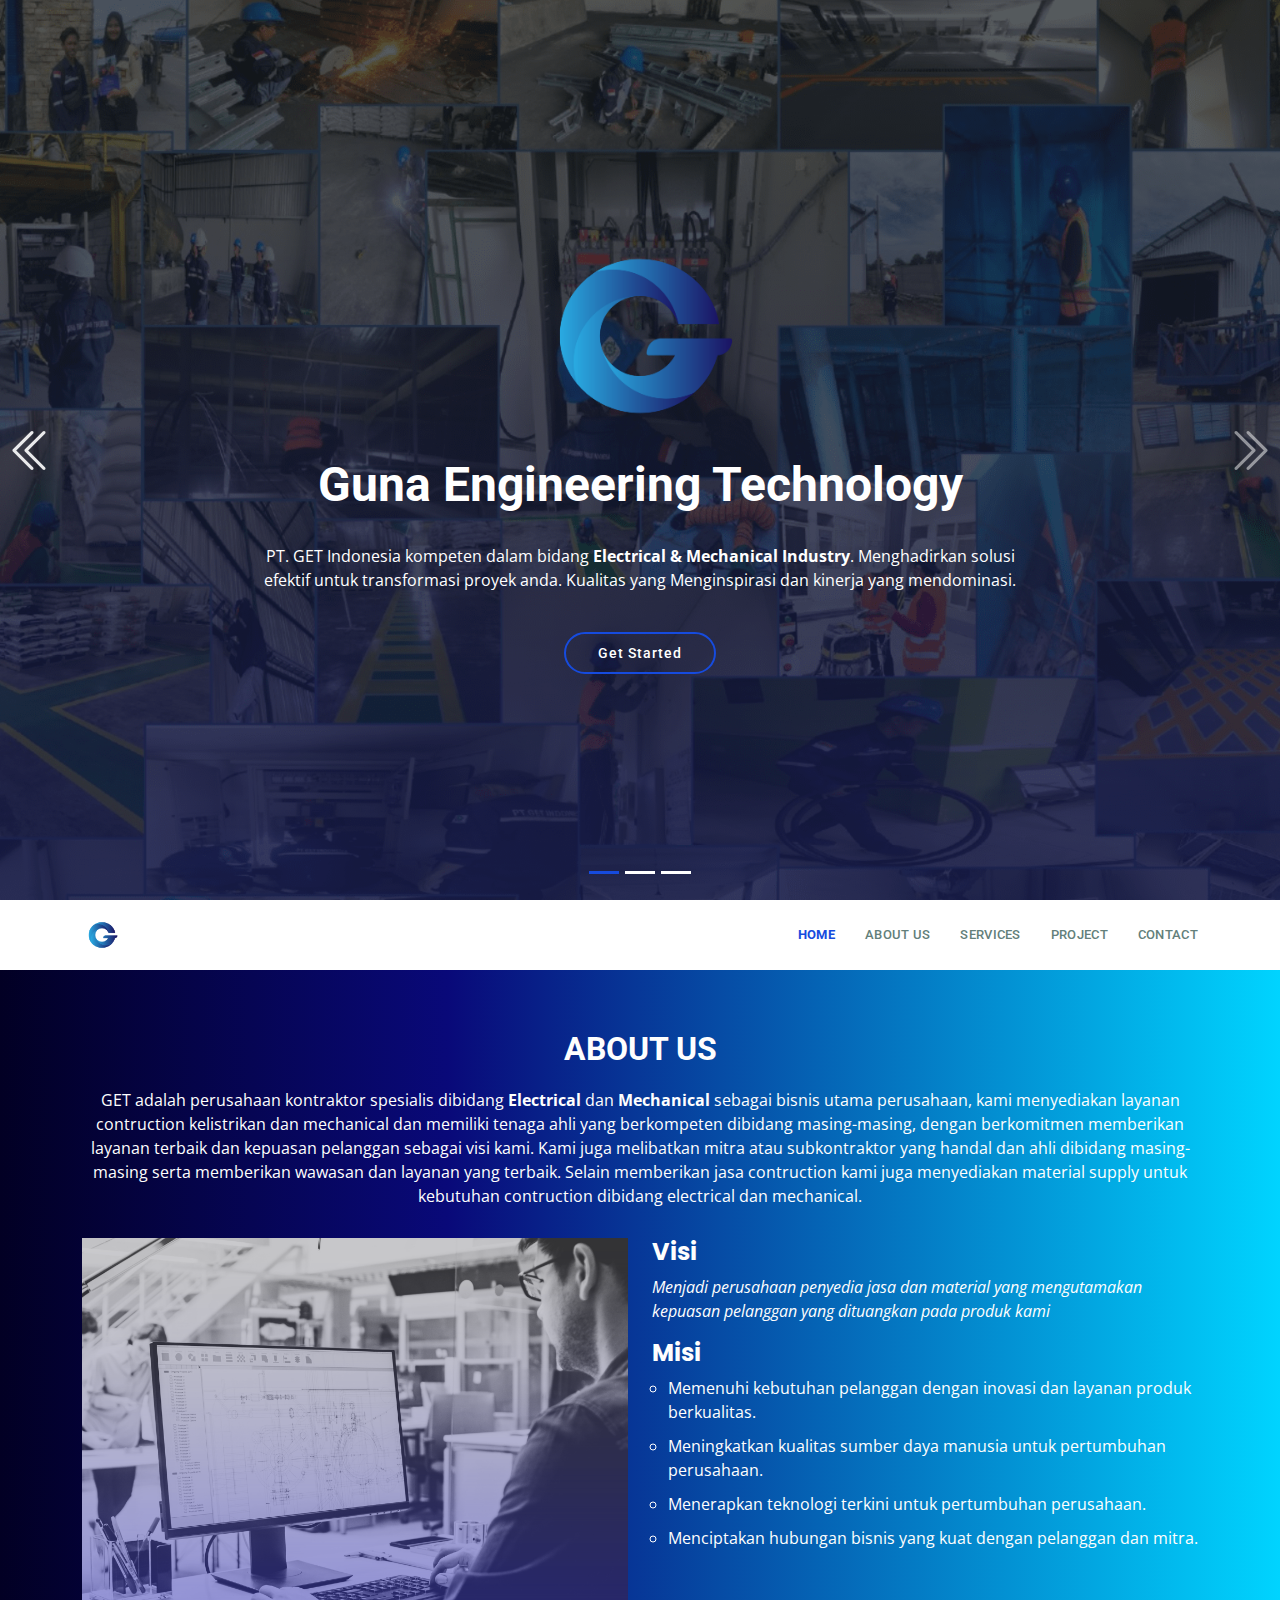
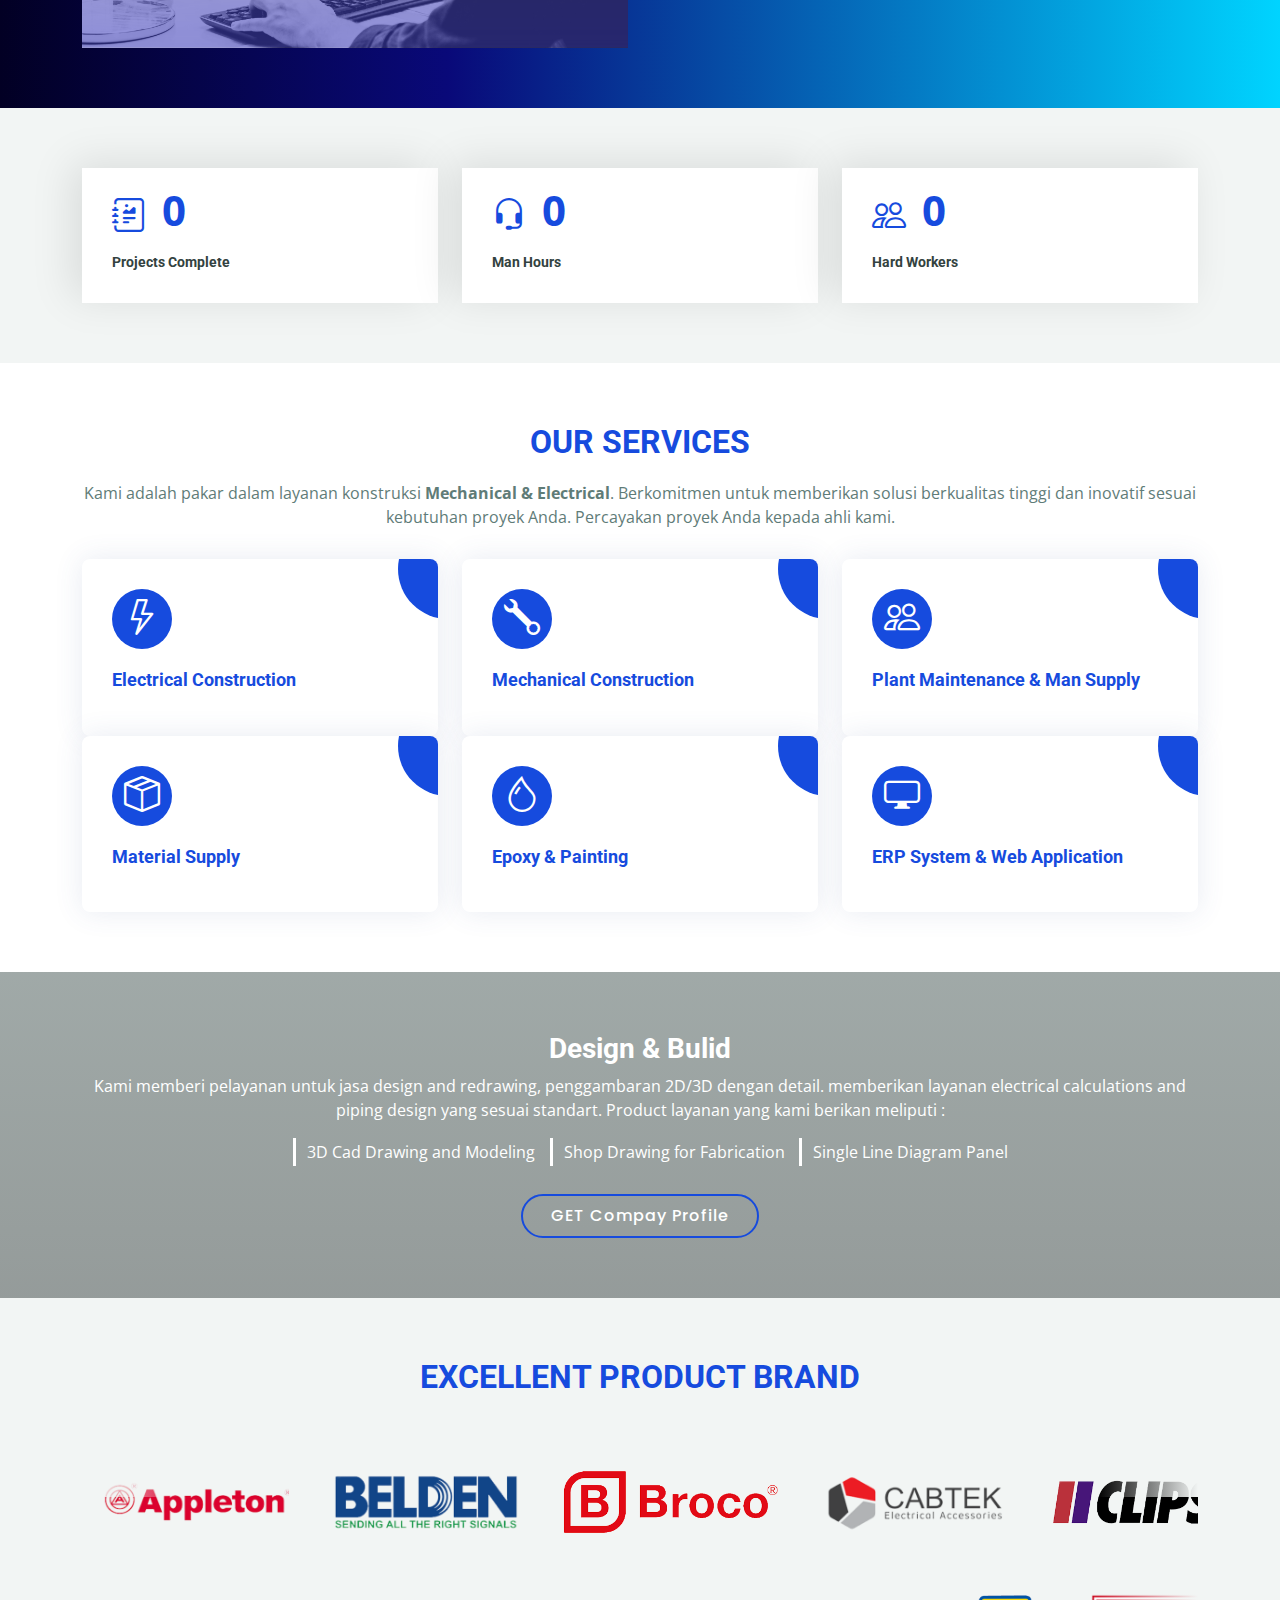
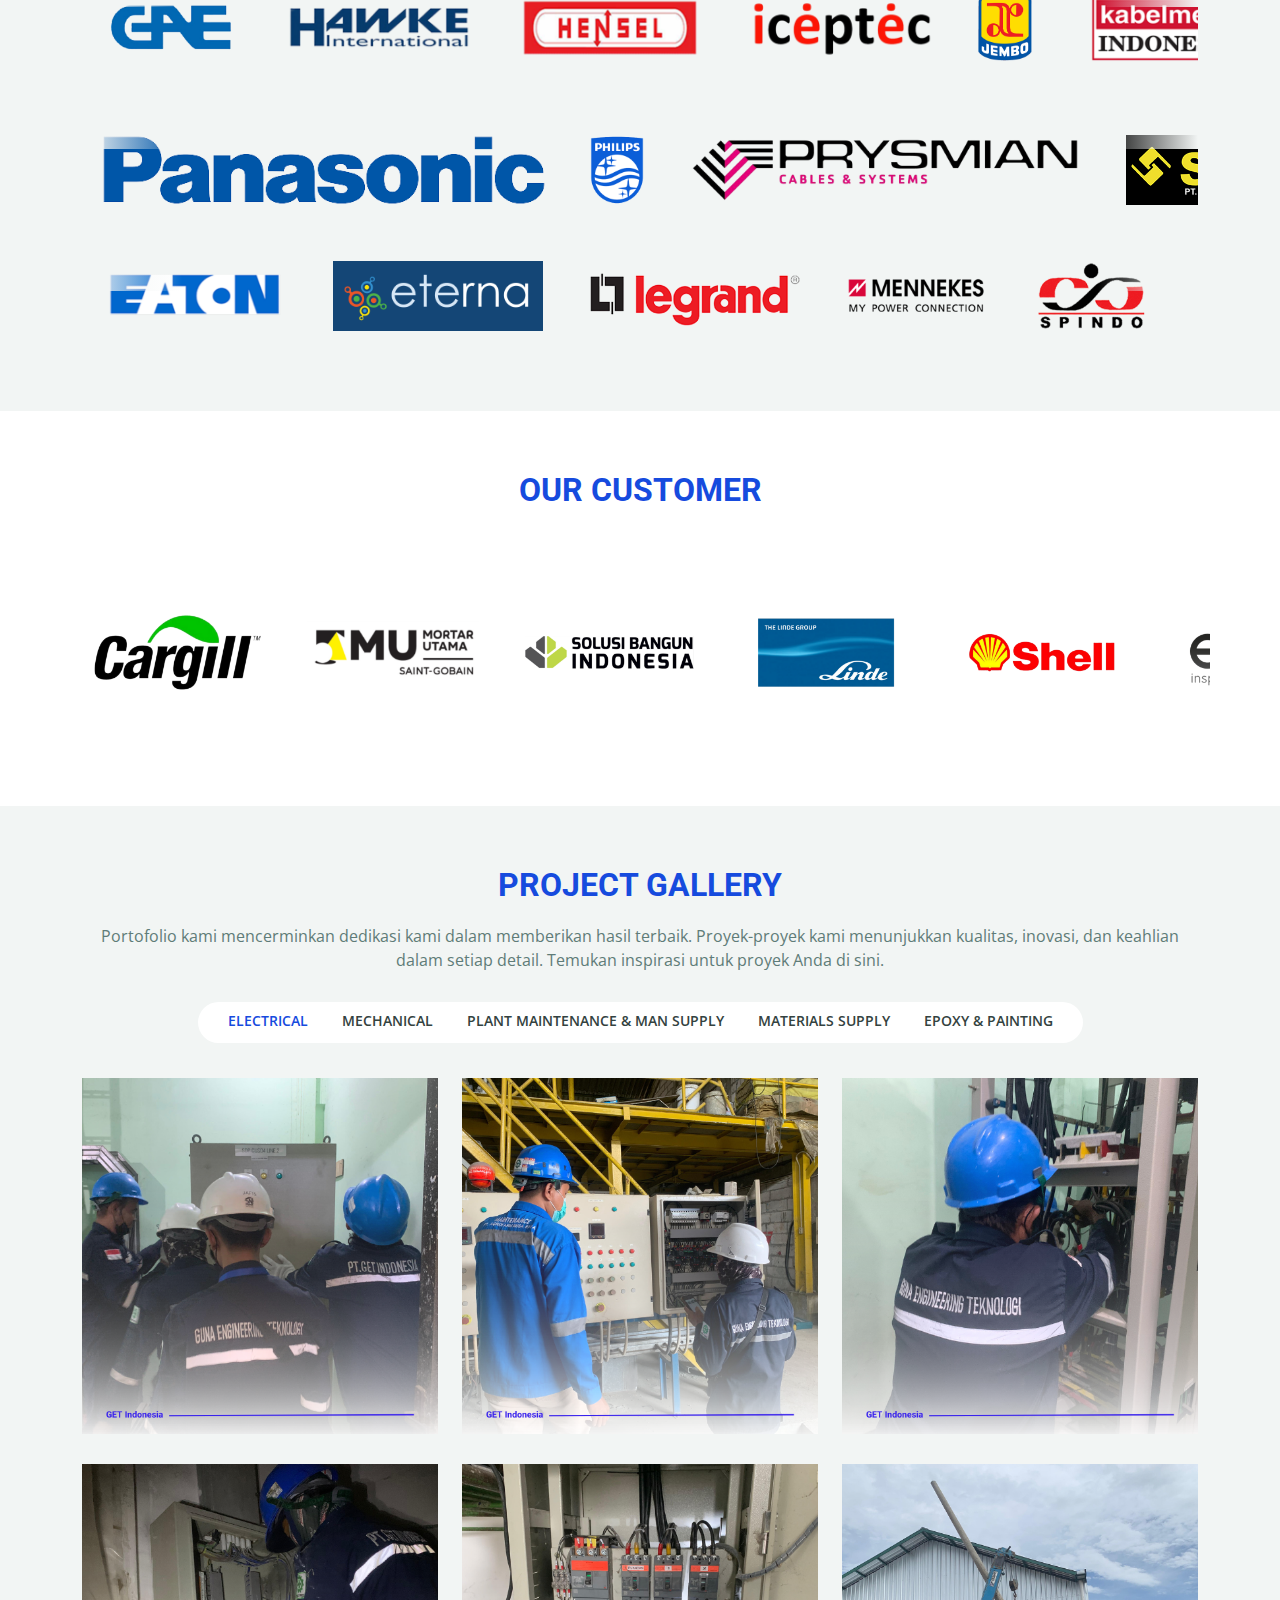
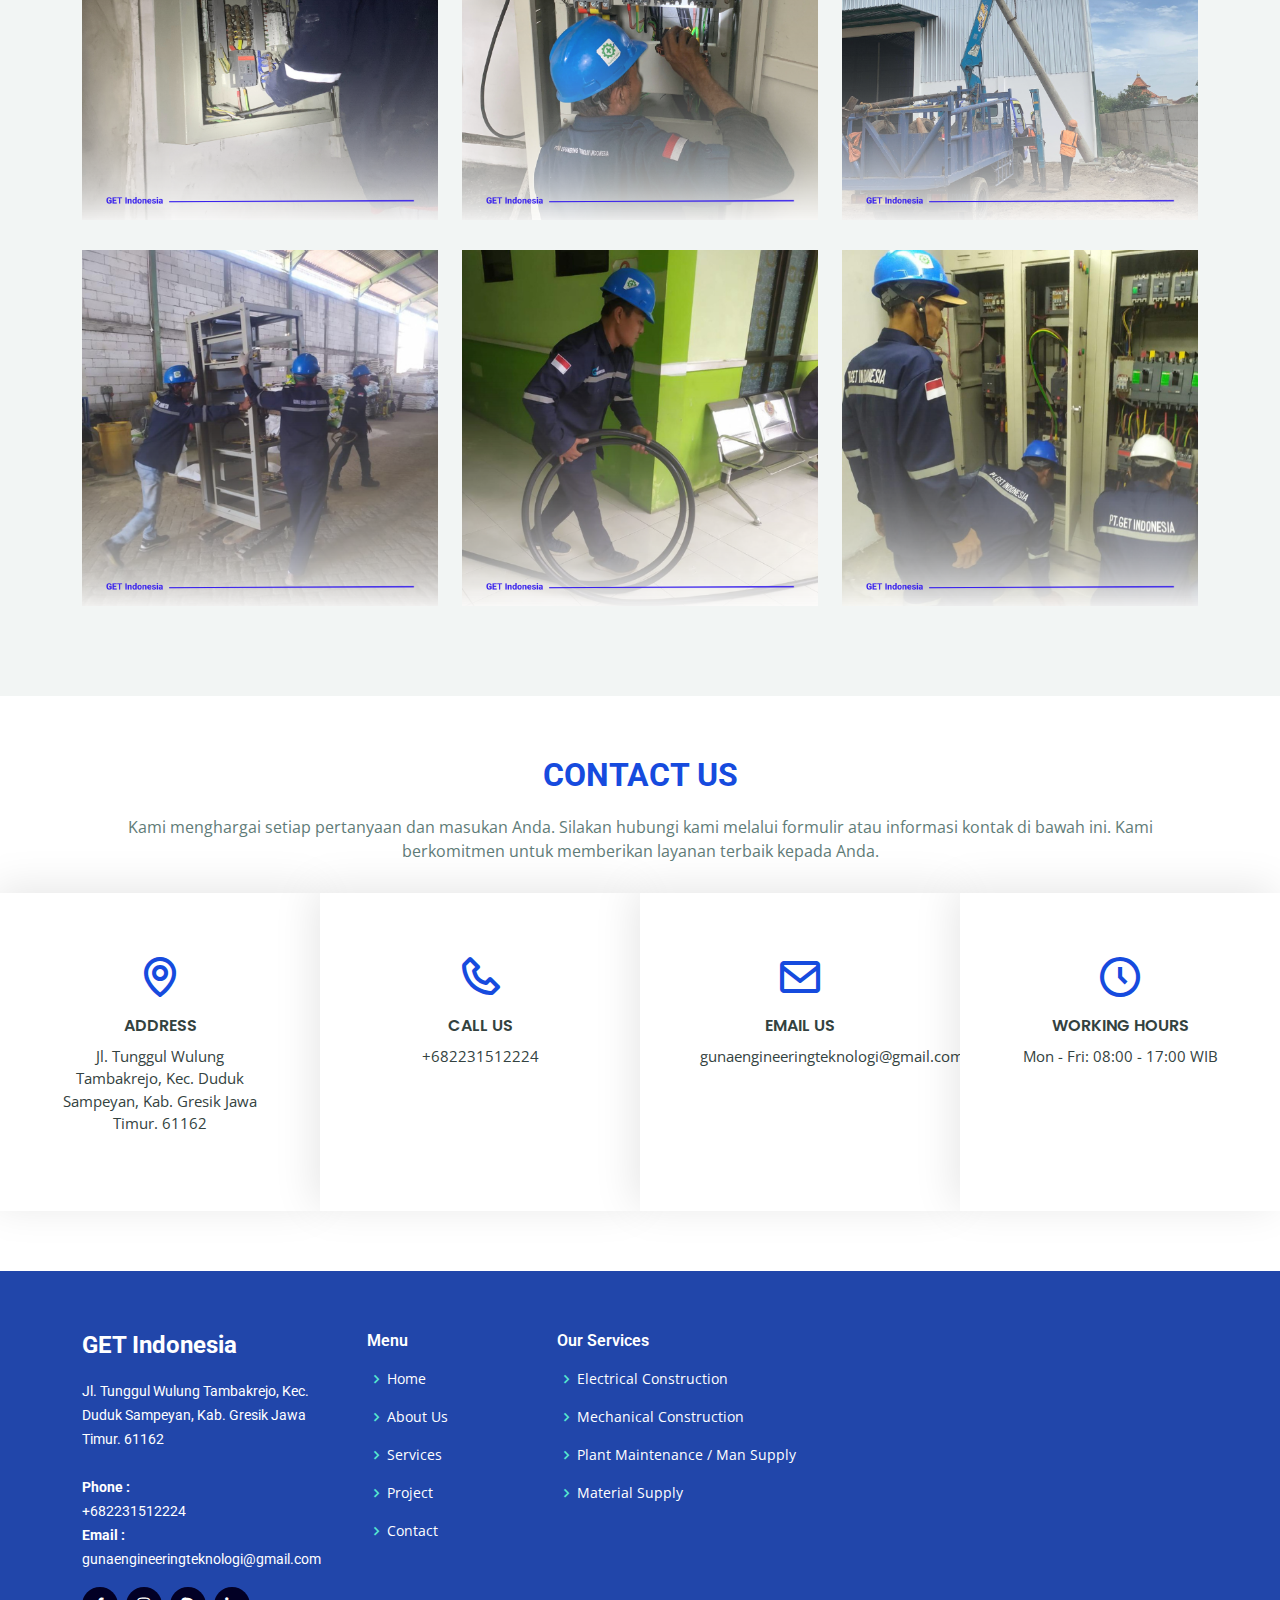
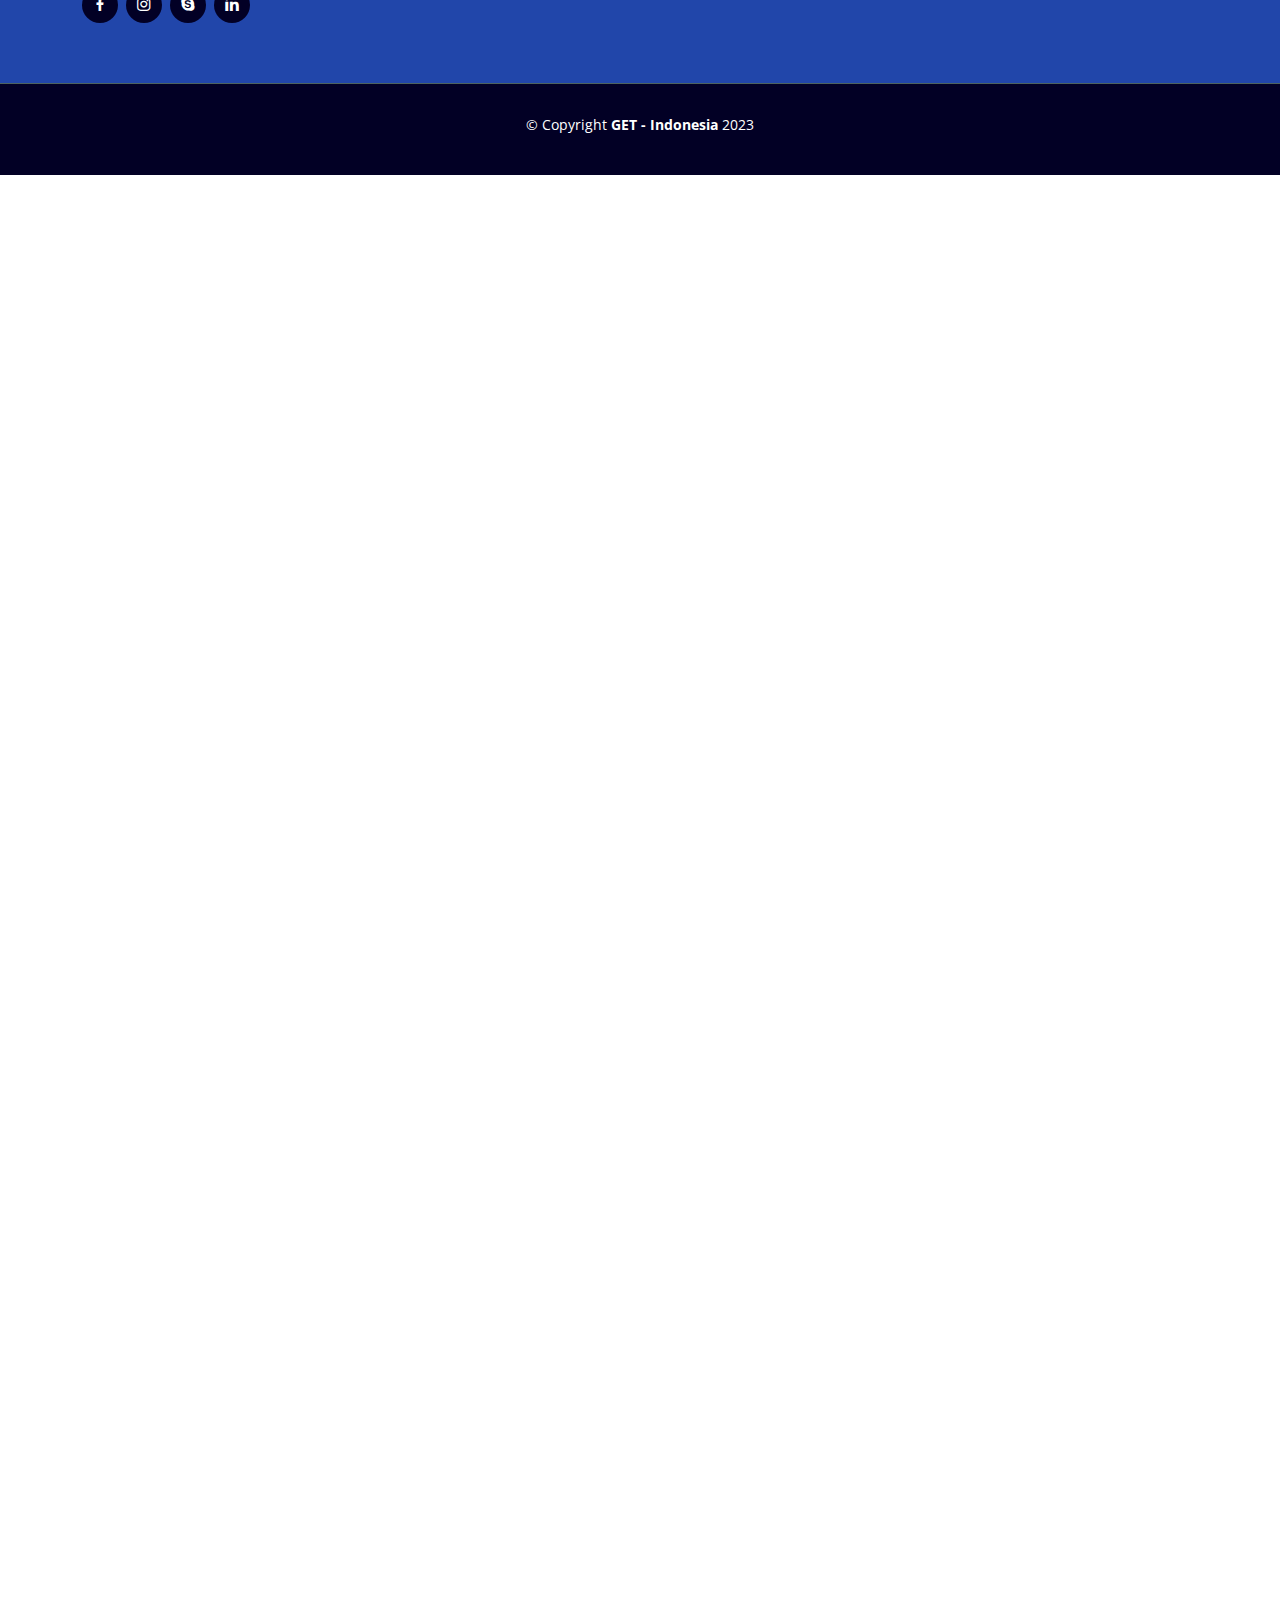
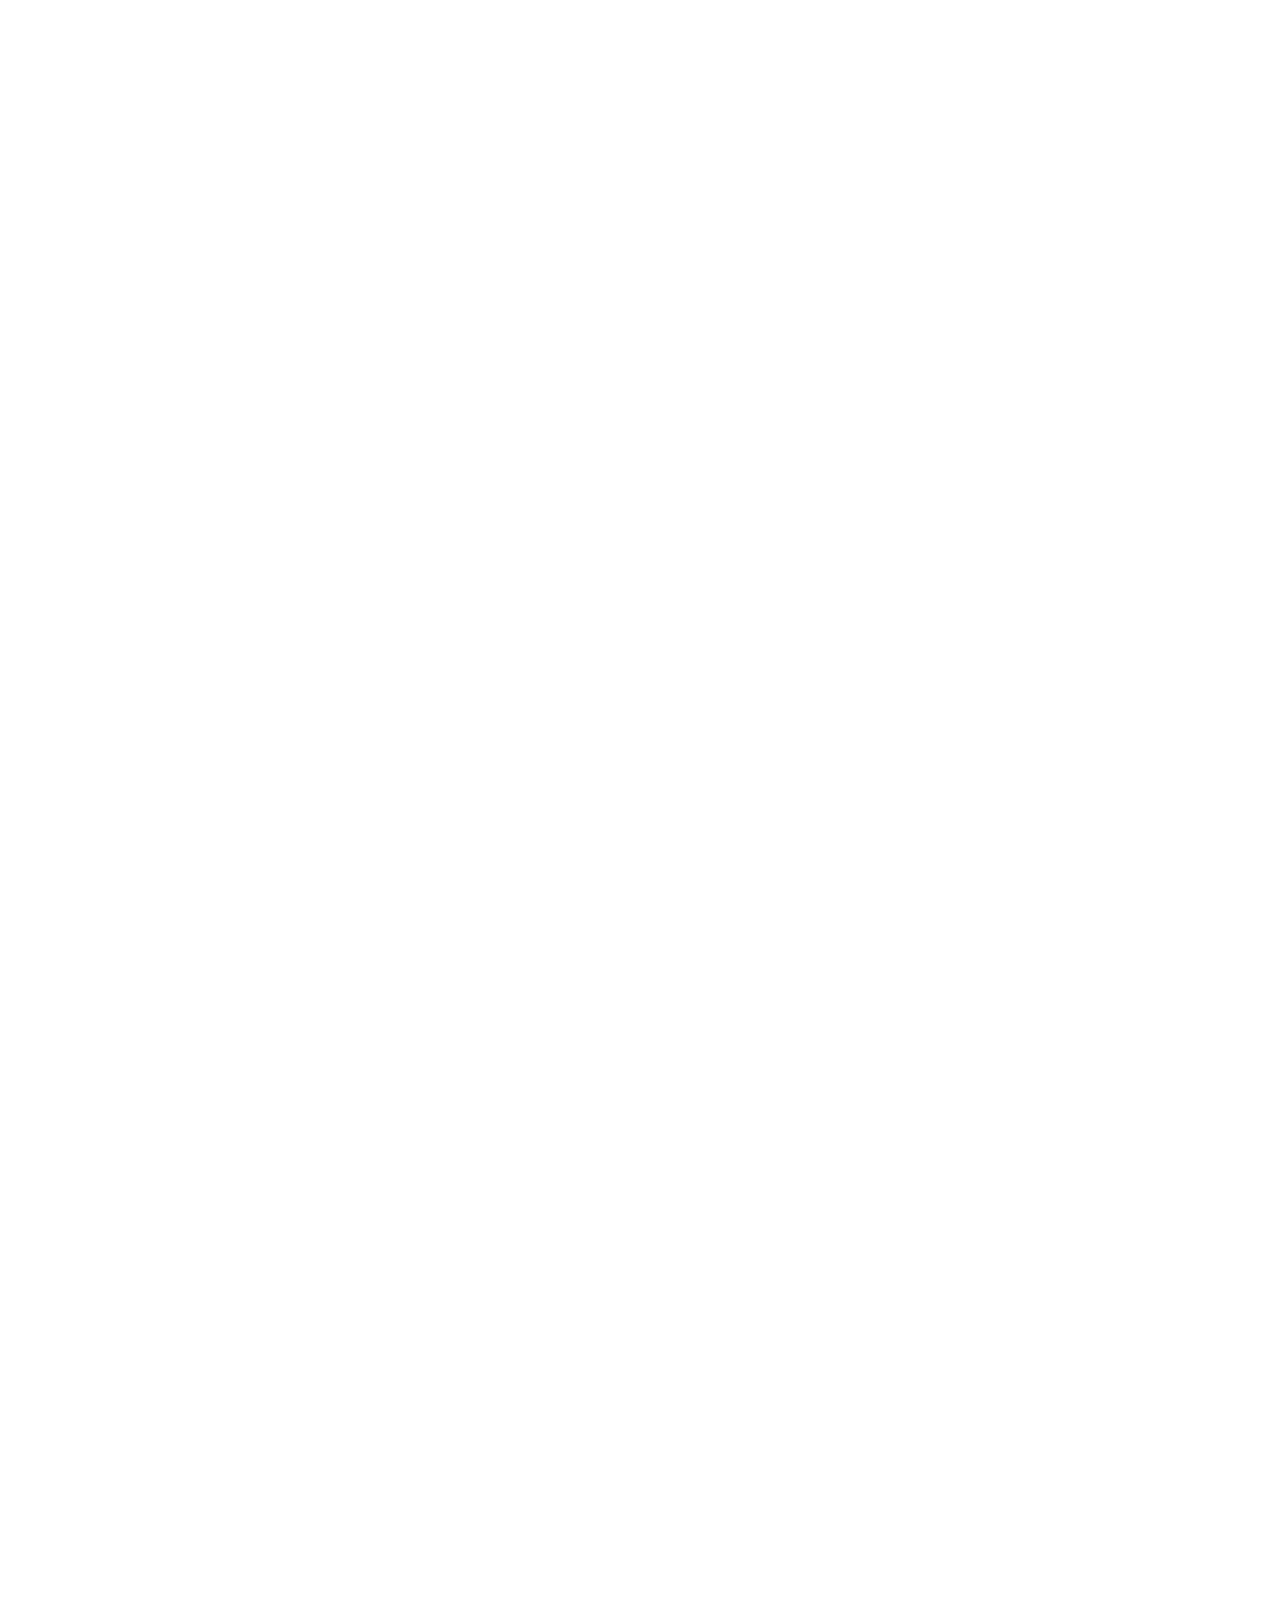
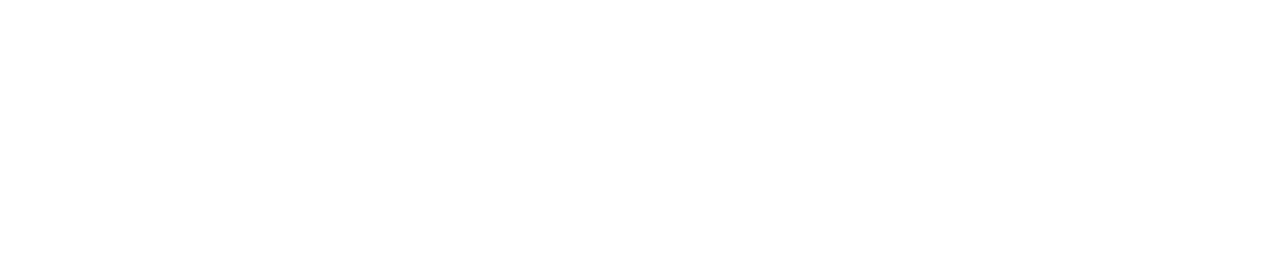
<file: index.html>
<!DOCTYPE html>
<html lang="en">

<head>
  <meta charset="utf-8">
  <meta content="width=device-width, initial-scale=1.0" name="viewport">

  <title>GET Indonesia</title>
  <meta content="" name="description">
  <meta content="" name="keywords">

  <!-- Favicons -->
  <link href="assets/img/favicon_io/favicon-32x32.png" rel="icon">
  <link href="assets/img/apple-touch-icon.png" rel="apple-touch-icon">

  <!-- Google Fonts -->
  <link
    href="https://fonts.googleapis.com/css?family=Open+Sans:300,300i,400,400i,600,600i,700,700i|Roboto:300,300i,400,400i,500,500i,700,700i|Poppins:300,300i,400,400i,500,500i,600,600i,700,700i"
    rel="stylesheet">

  <!-- Vendor CSS Files -->
  <link href="assets/vendor/animate.css/animate.min.css" rel="stylesheet">
  <link href="assets/vendor/bootstrap/css/bootstrap.min.css" rel="stylesheet">
  <link href="assets/vendor/bootstrap-icons/bootstrap-icons.css" rel="stylesheet">
  <link href="assets/vendor/boxicons/css/boxicons.min.css" rel="stylesheet">
  <link href="assets/vendor/glightbox/css/glightbox.min.css" rel="stylesheet">
  <link href="assets/vendor/swiper/swiper-bundle.min.css" rel="stylesheet">

  <!-- Template Main CSS File -->
  <link href="assets/css/style.css" rel="stylesheet">

  <!-- =======================================================
  * Template Name: Shuffle
  * Updated: Jul 27 2023 with Bootstrap v5.3.1
  * Template URL: https://bootstrapmade.com/bootstrap-3-one-page-template-free-shuffle/
  * Author: BootstrapMade.com
  * License: https://bootstrapmade.com/license/
  ======================================================== -->
</head>

<body>

  <!-- ======= Hero Section ======= -->
  <section id="hero">
    <div class="hero-container">
      <div id="heroCarousel" class="carousel slide carousel-fade" data-bs-ride="carousel" data-bs-interval="5000">

        <ol class="carousel-indicators" id="hero-carousel-indicators"></ol>

        <div class="carousel-inner" role="listbox">

          <!-- Slide 1 -->
          <div class="carousel-item active" style="background-image: url(assets/img/slide/A/4.png);">
            <div class="carousel-container">
              <div class="carousel-content">
                <img src="assets/img/get-logo.png" class="img-logo animate__animated animate__fadeInDown"
                  alt="Guna Engineering Indonesia">
                <h2 class="animate__animated animate__fadeInDown">Guna Engineering Technology</h2>
                <p class="animate__animated animate__fadeInUp">PT. GET Indonesia
                  kompeten dalam bidang <strong>Electrical & Mechanical Industry</strong>. Menghadirkan solusi efektif
                  untuk
                  transformasi proyek anda. Kualitas yang Menginspirasi dan kinerja yang mendominasi.</p>
                <a href="#about" class="btn-get-started animate__animated animate__fadeInUp scrollto">Get Started</a>
              </div>
            </div>
          </div>

          <!-- Slide 2 -->
          <div class="carousel-item" style="background-image: url(assets/img/slide/A/5.png);">
            <div class="carousel-container">
              <div class="carousel-content">
                <img src="assets/img/get-logo.png" class="img-logo animate__animated animate__fadeInDown"
                  alt="Guna Engineering Indonesia">
                <h2 class="animate__animated animate__fadeInDown ">Guna Engineering Technology</h2>
                <p class="animate__animated animate__fadeInUp">PT. GET Indonesia hadirkan solusi <strong>Electrical &
                    Mechanical Industry</strong> berkualitas luar dan dalam negeri. Mewujudkan proyek anda dengan
                  teknologi terbaru
                  dan keahlian profesional.</p>
                <a href="#about" class="btn-get-started animate__animated animate__fadeInUp scrollto">Get Started</a>
              </div>
            </div>
          </div>

          <!-- Slide 3 -->
          <div class="carousel-item" style="background-image: url(assets/img/slide/A/6.png);">
            <div class="carousel-container">
              <div class="carousel-content">
                <img src="assets/img/get-logo.png" class="img-logo animate__animated animate__fadeInDown"
                  alt="Guna Engineering Indonesia">
                <h2 class="animate__animated animate__fadeInDown">Guna Engineering Technology</h2>
                <p class="animate__animated animate__fadeInUp">PT. Get Indonesia berkomitmen menjadi solusi pasokan
                  <strong>Material Supply</strong> untuk memenuhi bisnis dengan kualitas terpercaya, kecepatan
                  pengiriman, dan harga yang kompetitif
                </p>
                <a href="#about" class="btn-get-started animate__animated animate__fadeInUp scrollto">Get Started</a>
              </div>
            </div>
          </div>

        </div>

        <a class="carousel-control-prev" href="#heroCarousel" role="button" data-bs-slide="prev">
          <span class="carousel-control-prev-icon bi bi-chevron-double-left" aria-hidden="true"></span>
        </a>

        <a class="carousel-control-next" href="#heroCarousel" role="button" data-bs-slide="next">
          <span class="carousel-control-next-icon bi bi-chevron-double-right" aria-hidden="true"></span>
        </a>

      </div>
    </div>
  </section><!-- End Hero -->

  <!-- ======= Header ======= -->
  <header id="header" class="d-flex align-items-center">
    <div class="container d-flex align-items-center justify-content-between">

      <div class="logo">
        <!-- <h1 class="text-light"><a href="index.html"><span>Shuffle</span></a></h1> -->
        <!-- Uncomment below if you prefer to use an image logo -->
        <a href="index.html"><img src="assets/img/get-logo.png" alt="" class="img-fluid"></a>
      </div>

      <nav id="navbar" class="navbar">
        <ul>
          <li><a class="nav-link scrollto active" href="#hero">Home</a></li>
          <li><a class="nav-link scrollto" href="#about">About Us</a></li>
          <li><a class="nav-link scrollto" href="#services">Services</a></li>
          <li><a class="nav-link scrollto" href="#portfolio">Project</a></li>
          <li><a class="nav-link scrollto" href="#contact">Contact</a></li>
        </ul>
        <i class="bi bi-list mobile-nav-toggle"></i>
      </nav><!-- .navbar -->

    </div>
  </header><!-- End Header -->

  <main id="main">

    <!-- ======= About Us Section ======= -->
    <section id="about" class="about">
      <div class="container">

        <div class="section-title">
          <h2>About Us</h2>
          <p>GET adalah perusahaan kontraktor spesialis dibidang <strong>Electrical</strong> dan
            <strong>Mechanical</strong> sebagai bisnis utama
            perusahaan, kami menyediakan layanan contruction kelistrikan dan mechanical dan memiliki tenaga ahli yang
            berkompeten dibidang masing-masing, dengan berkomitmen memberikan layanan terbaik dan kepuasan pelanggan
            sebagai visi kami.
            Kami juga melibatkan mitra atau subkontraktor yang handal dan ahli dibidang masing-masing serta memberikan
            wawasan dan layanan yang terbaik. Selain memberikan jasa contruction kami juga menyediakan material supply
            untuk kebutuhan contruction dibidang electrical dan mechanical.
          </p>
        </div>

        <div class="row">
          <div class="col-lg-6">
            <img src="assets/img/about-1.png" class="img-fluid" alt="">
          </div>
          <div class="col-lg-6 pt-4 pt-lg-0 content">
            <h3><strong>Visi</strong></h3>
            <p class="fst-italic">
              Menjadi perusahaan penyedia jasa dan material yang mengutamakan kepuasan pelanggan yang
              dituangkan pada produk kami
            </p>
            <h3><strong>Misi</strong></h3>
            <ul>
              <li>Memenuhi kebutuhan pelanggan dengan inovasi dan layanan produk berkualitas.</li>
              <li>Meningkatkan kualitas sumber daya manusia untuk pertumbuhan perusahaan.</li>
              <li>Menerapkan teknologi terkini untuk pertumbuhan perusahaan.</li>
              <li>Menciptakan hubungan bisnis yang kuat dengan pelanggan dan mitra.</li>
            </ul>

          </div>
        </div>

      </div>
    </section><!-- End About Us Section -->

    <!-- ======= Counts Section ======= -->
    <section class="counts section-bg">
      <div class="container">

        <div class="row no-gutters">

          <div class="col-lg-4 col-md-6 d-md-flex align-items-md-stretch">
            <div class="count-box">
              <i class="bi bi-journal-richtext"></i>
              <span data-purecounter-start="0" data-purecounter-end="58" data-purecounter-duration="1"
                class="purecounter"></span>
              <p><strong>Projects Complete</strong></p>
              <!-- <a href="#">Find out more &raquo;</a> -->
            </div>
          </div>

          <div class="col-lg-4 col-md-6 d-md-flex align-items-md-stretch">
            <div class="count-box">
              <i class="bi bi-headset"></i>
              <span data-purecounter-start="0" data-purecounter-end="872" data-purecounter-duration="1"
                class="purecounter"></span>
              <p><strong>Man Hours</strong></p>
              <!-- <a href="#">Find out more &raquo;</a> -->
            </div>
          </div>

          <div class="col-lg-4 col-md-6 d-md-flex align-items-md-stretch">
            <div class="count-box">
              <i class="bi bi-people"></i>
              <span data-purecounter-start="0" data-purecounter-end="15" data-purecounter-duration="1"
                class="purecounter"></span>
              <p><strong>Hard Workers</strong></p>
              <!-- <a href="#">Find out more &raquo;</a> -->
            </div>
          </div>

        </div>

      </div>
    </section><!-- End Counts Section -->

    <!-- ======= Our Services Section ======= -->
    <section id="services" class="services">
      <div class="container">

        <div class="section-title">
          <h2>Our Services</h2>
          <p>Kami adalah pakar dalam layanan konstruksi <strong>Mechanical & Electrical</strong>. Berkomitmen untuk
            memberikan solusi berkualitas tinggi dan inovatif sesuai kebutuhan proyek Anda. Percayakan proyek Anda
            kepada ahli kami.</p>
        </div>

        <div class="row">
          <div class="col-md-6 col-lg-4 d-flex align-items-stretch mb-5 mb-lg-0">
            <div class="icon-box tumb-serv-1">
              <div class="icon"><i class="bi bi-lightning"></i></div>
              <h4 class="title"><a href="#" class="item-detail-button-1">Electrical Construction</a></h4>
            </div>
          </div>

          <div class="col-md-6 col-lg-4 d-flex align-items-stretch mb-5 mb-lg-0">
            <div class="icon-box tumb-serv-2">
              <div class="icon"><i class="bi bi-wrench"></i></div>
              <h4 class="title"><a href="#" class="item-detail-button-2">Mechanical Construction</a></h4>
            </div>
          </div>

          <div class="col-md-6 col-lg-4 d-flex align-items-stretch mb-5 mb-lg-0">
            <div class="icon-box tumb-serv-3">
              <div class="icon"><i class="bi bi-people"></i></div>
              <h4 class="title"><a href="#" class="item-detail-button-3">Plant Maintenance & Man Supply</a></h4>
            </div>
          </div>
        </div>

        <div class="row">
          <div class="col-md-6 col-lg-4 d-flex align-items-stretch mb-5 mb-lg-0">
            <div class="icon-box tumb-serv-4">
              <div class="icon"><i class="bi bi-box-seam"></i></div>
              <h4 class="title"><a href="#" class="item-detail-button-4">Material Supply</a></h4>
            </div>
          </div>

          <div class="col-md-6 col-lg-4 d-flex align-items-stretch mb-5 mb-lg-0">
            <div class="icon-box tumb-serv-5">
              <div class="icon"><i class="bi bi-droplet"></i></div>
              <h4 class="title"><a href="#" class="item-detail-button-5">Epoxy & Painting</a></h4>
            </div>
          </div>

          <div class="col-md-6 col-lg-4 d-flex align-items-stretch mb-5 mb-lg-0">
            <div class="icon-box tumb-serv-6">
              <div class="icon"><i class="bi bi-display"></i></div>
              <h4 class="title"><a href="#" class="item-detail-button-6">ERP System & Web Application</a></h4>
            </div>
          </div>
        </div>

      </div>
    </section><!-- End Our Services Section -->

    <!-- ======= Cta Section ======= -->
    <section class="cta">
      <div class="container">

        <div class="text-center">
          <h3>Design & Bulid</h3>
          <p> Kami memberi pelayanan untuk jasa design and redrawing, penggambaran 2D/3D dengan detail. memberikan
            layanan electrical calculations and piping design yang sesuai standart. Product layanan yang kami berikan
            meliputi : </p>
          <ul>
            <li class="cta-list">3D Cad Drawing and Modeling</li>
            <li class="cta-list">Shop Drawing for Fabrication</li>
            <li class="cta-list">Single Line Diagram Panel</li>
          </ul>
          <a class="cta-btn" href="_file/GET-Compro.pdf" target="_blank">GET Compay Profile</a>
        </div>

      </div>
    </section><!-- End Cta Section -->

    <!-- ======= More Services Section ======= -->
    <section class="more-services section-bg">
      <div class="container">
        <div class="row">
          <div class="section-title">
            <h2>Excellent Product Brand</h2>
          </div>
        </div>

        <div class="logos-1">
          <div class="logos-slide-1">
            <img src="assets/img/partner/1-appleton.png" />
            <img src="assets/img/partner/2-belden.png" />
            <img src="assets/img/partner/3-broco.png" />
            <img src="assets/img/partner/4-cabtex.png" />
            <img src="assets/img/partner/5-clipsal.png" />
            <img src="assets/img/partner/6-cooper.png" />
            <img src="assets/img/partner/7-daikin.png" />
          </div>
        </div>

        <div class="logos-2">
          <div class="logos-slide-2">
            <img src="assets/img/partner/10-gae.png" />
            <img src="assets/img/partner/11-hawke.png" />
            <img src="assets/img/partner/12-hensel.png" />
            <img src="assets/img/partner/13-iceptec.png" />
            <img src="assets/img/partner/14-jembo.png" />
            <img src="assets/img/partner/15kabel-metal.png" />
            <img src="assets/img/partner/16-killark.png" />
          </div>
        </div>

        <div class="logos-3">
          <div class="logos-slide-3">
            <img src="assets/img/partner/19-panasonic.png" />
            <img src="assets/img/partner/20-philips.png" />
            <img src="assets/img/partner/21-prysmian.png" />
            <img src="assets/img/partner/22-saka.png" />
            <img src="assets/img/partner/23-schneider.png" />
            <img src="assets/img/partner/24-si-kabel.png" />
            <img src="assets/img/partner/25-smc.png" />
          </div>
        </div>

        <div class="logos-4">
          <div class="logos-slide-4">
            <img src="assets/img/partner/8-eaton.png" />
            <img src="assets/img/partner/9-eterna.png" />
            <img src="assets/img/partner/17-legrand.png" />
            <img src="assets/img/partner/18-logo-mennekes.png" />
            <img src="assets/img/partner/26-spindo.png" />
            <img src="assets/img/partner/27-supreme.png" />
          </div>
        </div>

      </div>
    </section>
    <!-- End More Services Section -->

    <!-- ======= Our Customer ======= -->
    <section id="customer" class="customer">
      <div class="container">
        <div class="section-title">
          <h2>Our Customer</h2>
        </div>

        <div class="row">
          <div class="cust-1">
            <div class="cust-slide-1">
              <img src="assets/img/customer/logo/1.png" />
              <img src="assets/img/customer/logo/2.png" />
              <img src="assets/img/customer/logo/3.png" />
              <img src="assets/img/customer/logo/4.png" />
              <img src="assets/img/customer/logo/5.png" />
              <img src="assets/img/customer/logo/6.png" />
              <img src="assets/img/customer/logo/7.png" />
              <img src="assets/img/customer/logo/8.png" />
              <img src="assets/img/customer/logo/9.png" />
            </div>
          </div>
        </div>

      </div>
    </section>

    <!-- ======= Our Portfolio Section ======= -->
    <section id="portfolio" class="portfolio section-bg">
      <div class="container">

        <div class="section-title">
          <h2>Project Gallery</h2>
          <p>Portofolio kami mencerminkan dedikasi kami dalam memberikan hasil terbaik. Proyek-proyek kami menunjukkan
            kualitas, inovasi, dan keahlian dalam setiap detail. Temukan inspirasi untuk proyek Anda di sini.</p>
        </div>

        <div class="row">
          <div class="col-lg-12 d-flex justify-content-center">
            <ul id="portfolio-flters">
              <!-- <li data-filter="*" class="filter-active">All</li> -->
              <li data-filter=".filter-elc" class="filter-active">Electrical</li>
              <li data-filter=".filter-mec">Mechanical</li>
              <li data-filter=".filter-man">Plant Maintenance & Man Supply</li>
              <li data-filter=".filter-sup">Materials Supply</li>
              <li data-filter=".filter-epo">Epoxy & Painting</li>
              <!-- <li data-filter=".filter-erp">ERP System & Web Application</li> -->
            </ul>
          </div>
        </div>

        <!-- ELC -->
        <div class="row portfolio-container">
          <!-- NOMOR 1 -->
          <div class="col-lg-4 col-md-6 portfolio-item filter-elc">
            <div class="portfolio-wrap">
              <img src="assets/img/gall_project/1-Electrical/1.png" class="img-fluid" alt="">
              <div class="portfolio-info">
                <h4>Excellent Project</h4>
                <!-- <p>App</p> -->
              </div>
              <div class="portfolio-links">
                <a href="assets/img/gall_project/1-Electrical/1.png" data-gallery="portfolioGallery"
                  class="portfolio-lightbox" title=""><i class="bi bi-zoom-in"></i></a>
                <!-- <a href="portfolio-details.html" title="More Details"><i class="bx bx-link"></i></a> -->
              </div>
            </div>
          </div>
          <!-- NOMOR 2 -->
          <div class="col-lg-4 col-md-6 portfolio-item filter-elc">
            <div class="portfolio-wrap">
              <img src="assets/img/gall_project/1-Electrical/2.png" class="img-fluid" alt="">
              <div class="portfolio-info">
                <h4>Excellent Project</h4>
                <!-- <p>Web</p> -->
              </div>
              <div class="portfolio-links">
                <a href="assets/img/gall_project/1-Electrical/2.png" data-gallery="portfolioGallery"
                  class="portfolio-lightbox" title=""><i class="bx bx-plus"></i></a>
                <!-- <a href="portfolio-details.html" title="More Details"><i class="bx bx-link"></i></a> -->
              </div>
            </div>
          </div>
          <!-- NOMOR 3 -->
          <div class="col-lg-4 col-md-6 portfolio-item filter-elc">
            <div class="portfolio-wrap">
              <img src="assets/img/gall_project/1-Electrical/3.png" class="img-fluid" alt="">
              <div class="portfolio-info">
                <h4>Excellent Project</h4>
                <!-- <p>App</p> -->
              </div>
              <div class="portfolio-links">
                <a href="assets/img/gall_project/1-Electrical/3.png" data-gallery="portfolioGallery"
                  class="portfolio-lightbox" title=""><i class="bx bx-plus"></i></a>
                <!-- <a href="portfolio-details.html" title="More Details"><i class="bx bx-link"></i></a> -->
              </div>
            </div>
          </div>
          <!-- NOMOR 4 -->
          <div class="col-lg-4 col-md-6 portfolio-item filter-elc">
            <div class="portfolio-wrap">
              <img src="assets/img/gall_project/1-Electrical/4.png" class="img-fluid" alt="">
              <div class="portfolio-info">
                <h4>Excellent Project</h4>
                <!-- <p>Card</p> -->
              </div>
              <div class="portfolio-links">
                <a href="assets/img/gall_project/1-Electrical/4.png" data-gallery="portfolioGallery"
                  class="portfolio-lightbox" title=""><i class="bx bx-plus"></i></a>
                <!-- <a href="portfolio-details.html" title="More Details"><i class="bx bx-link"></i></a> -->
              </div>
            </div>
          </div>
          <!-- NOMOR 5 -->
          <div class="col-lg-4 col-md-6 portfolio-item filter-elc">
            <div class="portfolio-wrap">
              <img src="assets/img/gall_project/1-Electrical/5.png" class="img-fluid" alt="">
              <div class="portfolio-info">
                <h4>Excellent Project</h4>
                <!-- <p>Web</p> -->
              </div>
              <div class="portfolio-links">
                <a href="assets/img/gall_project/1-Electrical/5.png" data-gallery="portfolioGallery"
                  class="portfolio-lightbox" title=""><i class="bx bx-plus"></i></a>
                <!-- <a href="portfolio-details.html" title="More Details"><i class="bx bx-link"></i></a> -->
              </div>
            </div>
          </div>
          <!-- NOMOR 6 -->
          <div class="col-lg-4 col-md-6 portfolio-item filter-elc">
            <div class="portfolio-wrap">
              <img src="assets/img/gall_project/1-Electrical/6.png" class="img-fluid" alt="">
              <div class="portfolio-info">
                <h4>Excellent Project</h4>
                <!-- <p>App</p> -->
              </div>
              <div class="portfolio-links">
                <a href="assets/img/gall_project/1-Electrical/6.png" data-gallery="portfolioGallery"
                  class="portfolio-lightbox" title=""><i class="bx bx-plus"></i></a>
                <!-- <a href="portfolio-details.html" title="More Details"><i class="bx bx-link"></i></a> -->
              </div>
            </div>
          </div>
          <!-- NOMOR 7 -->
          <div class="col-lg-4 col-md-6 portfolio-item filter-elc">
            <div class="portfolio-wrap">
              <img src="assets/img/gall_project/1-Electrical/7.png" class="img-fluid" alt="">
              <div class="portfolio-info">
                <h4>Excellent Project</h4>
                <!-- <p>App</p> -->
              </div>
              <div class="portfolio-links">
                <a href="assets/img/gall_project/1-Electrical/7.png" data-gallery="portfolioGallery"
                  class="portfolio-lightbox" title=""><i class="bx bx-plus"></i></a>
                <!-- <a href="portfolio-details.html" title="More Details"><i class="bx bx-link"></i></a> -->
              </div>
            </div>
          </div>
          <!-- NOMOR 8 -->
          <div class="col-lg-4 col-md-6 portfolio-item filter-elc">
            <div class="portfolio-wrap">
              <img src="assets/img/gall_project/1-Electrical/8.png" class="img-fluid" alt="">
              <div class="portfolio-info">
                <h4>Excellent Project</h4>
                <!-- <p>App</p> -->
              </div>
              <div class="portfolio-links">
                <a href="assets/img/gall_project/1-Electrical/8.png" data-gallery="portfolioGallery"
                  class="portfolio-lightbox" title=""><i class="bx bx-plus"></i></a>
                <!-- <a href="portfolio-details.html" title="More Details"><i class="bx bx-link"></i></a> -->
              </div>
            </div>
          </div>
          <!-- NOMOR 9 -->
          <div class="col-lg-4 col-md-6 portfolio-item filter-elc">
            <div class="portfolio-wrap">
              <img src="assets/img/gall_project/1-Electrical/9.png" class="img-fluid" alt="">
              <div class="portfolio-info">
                <h4>Excellent Project</h4>
                <!-- <p>App</p> -->
              </div>
              <div class="portfolio-links">
                <a href="assets/img/gall_project/1-Electrical/9.png" data-gallery="portfolioGallery"
                  class="portfolio-lightbox" title=""><i class="bx bx-plus"></i></a>
                <!-- <a href="portfolio-details.html" title="More Details"><i class="bx bx-link"></i></a> -->
              </div>
            </div>
          </div>

          <!-- MEC -->
          <!-- NOMOR 1 -->
          <div class="col-lg-4 col-md-6 portfolio-item filter-mec">
            <div class="portfolio-wrap">
              <img src="assets/img/gall_project/2-Mechanical/1.png" class="img-fluid" alt="">
              <div class="portfolio-info">
                <h4>Excellent Project</h4>
                <!-- <p>App</p> -->
              </div>
              <div class="portfolio-links">
                <a href="assets/img/gall_project/2-Mechanical/2.png" data-gallery="portfolioGallery"
                  class="portfolio-lightbox" title=""><i class="bi bi-zoom-in"></i></a>
                <!-- <a href="portfolio-details.html" title="More Details"><i class="bx bx-link"></i></a> -->
              </div>
            </div>
          </div>
          <!-- NOMOR 2 -->
          <div class="col-lg-4 col-md-6 portfolio-item filter-mec">
            <div class="portfolio-wrap">
              <img src="assets/img/gall_project/2-Mechanical/2.png" class="img-fluid" alt="">
              <div class="portfolio-info">
                <h4>Excellent Project</h4>
                <!-- <p>Web</p> -->
              </div>
              <div class="portfolio-links">
                <a href="assets/img/gall_project/2-Mechanical/2.png" data-gallery="portfolioGallery"
                  class="portfolio-lightbox" title=""><i class="bx bx-plus"></i></a>
                <!-- <a href="portfolio-details.html" title="More Details"><i class="bx bx-link"></i></a> -->
              </div>
            </div>
          </div>
          <!-- NOMOR 3 -->
          <div class="col-lg-4 col-md-6 portfolio-item filter-mec">
            <div class="portfolio-wrap">
              <img src="assets/img/gall_project/2-Mechanical/3.png" class="img-fluid" alt="">
              <div class="portfolio-info">
                <h4>Excellent Project</h4>
                <!-- <p>App</p> -->
              </div>
              <div class="portfolio-links">
                <a href="assets/img/gall_project/2-Mechanical/3.png" data-gallery="portfolioGallery"
                  class="portfolio-lightbox" title=""><i class="bx bx-plus"></i></a>
                <!-- <a href="portfolio-details.html" title="More Details"><i class="bx bx-link"></i></a> -->
              </div>
            </div>
          </div>
          <!-- NOMOR 4 -->
          <div class="col-lg-4 col-md-6 portfolio-item filter-mec">
            <div class="portfolio-wrap">
              <img src="assets/img/gall_project/2-Mechanical/4.png" class="img-fluid" alt="">
              <div class="portfolio-info">
                <h4>Excellent Project</h4>
                <!-- <p>Card</p> -->
              </div>
              <div class="portfolio-links">
                <a href="assets/img/gall_project/2-Mechanical/4.png" data-gallery="portfolioGallery"
                  class="portfolio-lightbox" title=""><i class="bx bx-plus"></i></a>
                <!-- <a href="portfolio-details.html" title="More Details"><i class="bx bx-link"></i></a> -->
              </div>
            </div>
          </div>
          <!-- NOMOR 5 -->
          <div class="col-lg-4 col-md-6 portfolio-item filter-mec">
            <div class="portfolio-wrap">
              <img src="assets/img/gall_project/2-Mechanical/5.png" class="img-fluid" alt="">
              <div class="portfolio-info">
                <h4>Excellent Project</h4>
                <!-- <p>Web</p> -->
              </div>
              <div class="portfolio-links">
                <a href="assets/img/gall_project/2-Mechanical/5.png" data-gallery="portfolioGallery"
                  class="portfolio-lightbox" title=""><i class="bx bx-plus"></i></a>
                <!-- <a href="portfolio-details.html" title="More Details"><i class="bx bx-link"></i></a> -->
              </div>
            </div>
          </div>
          <!-- NOMOR 6 -->
          <div class="col-lg-4 col-md-6 portfolio-item filter-mec">
            <div class="portfolio-wrap">
              <img src="assets/img/gall_project/2-Mechanical/6.png" class="img-fluid" alt="">
              <div class="portfolio-info">
                <h4>Excellent Project</h4>
                <!-- <p>App</p> -->
              </div>
              <div class="portfolio-links">
                <a href="assets/img/gall_project/2-Mechanical/6.png" data-gallery="portfolioGallery"
                  class="portfolio-lightbox" title=""><i class="bx bx-plus"></i></a>
                <!-- <a href="portfolio-details.html" title="More Details"><i class="bx bx-link"></i></a> -->
              </div>
            </div>
          </div>
          <!-- NOMOR 7 -->
          <div class="col-lg-4 col-md-6 portfolio-item filter-mec">
            <div class="portfolio-wrap">
              <img src="assets/img/gall_project/2-Mechanical/7.png" class="img-fluid" alt="">
              <div class="portfolio-info">
                <h4>Excellent Project</h4>
                <!-- <p>App</p> -->
              </div>
              <div class="portfolio-links">
                <a href="assets/img/gall_project/2-Mechanical/7.png" data-gallery="portfolioGallery"
                  class="portfolio-lightbox" title=""><i class="bx bx-plus"></i></a>
                <!-- <a href="portfolio-details.html" title="More Details"><i class="bx bx-link"></i></a> -->
              </div>
            </div>
          </div>
          <!-- NOMOR 8 -->
          <div class="col-lg-4 col-md-6 portfolio-item filter-mec">
            <div class="portfolio-wrap">
              <img src="assets/img/gall_project/2-Mechanical/8.png" class="img-fluid" alt="">
              <div class="portfolio-info">
                <h4>Excellent Project</h4>
                <!-- <p>App</p> -->
              </div>
              <div class="portfolio-links">
                <a href="assets/img/gall_project/2-Mechanical/8.png" data-gallery="portfolioGallery"
                  class="portfolio-lightbox" title=""><i class="bx bx-plus"></i></a>
                <!-- <a href="portfolio-details.html" title="More Details"><i class="bx bx-link"></i></a> -->
              </div>
            </div>
          </div>
          <!-- NOMOR 9 -->
          <div class="col-lg-4 col-md-6 portfolio-item filter-mec">
            <div class="portfolio-wrap">
              <img src="assets/img/gall_project/2-Mechanical/9.png" class="img-fluid" alt="">
              <div class="portfolio-info">
                <h4>Excellent Project</h4>
                <!-- <p>App</p> -->
              </div>
              <div class="portfolio-links">
                <a href="assets/img/gall_project/2-Mechanical/9.png" data-gallery="portfolioGallery"
                  class="portfolio-lightbox" title=""><i class="bx bx-plus"></i></a>
                <!-- <a href="portfolio-details.html" title="More Details"><i class="bx bx-link"></i></a> -->
              </div>
            </div>
          </div>

          <!-- MAN -->
          <!-- NOMOR 1 -->
          <div class="col-lg-4 col-md-6 portfolio-item filter-man">
            <div class="portfolio-wrap">
              <img src="assets/img/gall_project/3-Maintenance/1.png" class="img-fluid" alt="">
              <div class="portfolio-info">
                <h4>Excellent Project</h4>
                <!-- <p>App</p> -->
              </div>
              <div class="portfolio-links">
                <a href="assets/img/gall_project/3-Maintenance/1.png" data-gallery="portfolioGallery"
                  class="portfolio-lightbox" title=""><i class="bi bi-zoom-in"></i></a>
                <!-- <a href="portfolio-details.html" title="More Details"><i class="bx bx-link"></i></a> -->
              </div>
            </div>
          </div>
          <!-- NOMOR 2 -->
          <div class="col-lg-4 col-md-6 portfolio-item filter-man">
            <div class="portfolio-wrap">
              <img src="assets/img/gall_project/3-Maintenance/2.png" class="img-fluid" alt="">
              <div class="portfolio-info">
                <h4>Excellent Project</h4>
                <!-- <p>Web</p> -->
              </div>
              <div class="portfolio-links">
                <a href="assets/img/gall_project/3-Maintenance/2.png" data-gallery="portfolioGallery"
                  class="portfolio-lightbox" title=""><i class="bx bx-plus"></i></a>
                <!-- <a href="portfolio-details.html" title="More Details"><i class="bx bx-link"></i></a> -->
              </div>
            </div>
          </div>
          <!-- NOMOR 3 -->
          <div class="col-lg-4 col-md-6 portfolio-item filter-man">
            <div class="portfolio-wrap">
              <img src="assets/img/gall_project/3-Maintenance/3.png" class="img-fluid" alt="">
              <div class="portfolio-info">
                <h4>Excellent Project</h4>
                <!-- <p>App</p> -->
              </div>
              <div class="portfolio-links">
                <a href="assets/img/gall_project/3-Maintenance/3.png" data-gallery="portfolioGallery"
                  class="portfolio-lightbox" title=""><i class="bx bx-plus"></i></a>
                <!-- <a href="portfolio-details.html" title="More Details"><i class="bx bx-link"></i></a> -->
              </div>
            </div>
          </div>
          <!-- NOMOR 4 -->
          <div class="col-lg-4 col-md-6 portfolio-item filter-man">
            <div class="portfolio-wrap">
              <img src="assets/img/gall_project/3-Maintenance/4.png" class="img-fluid" alt="">
              <div class="portfolio-info">
                <h4>Excellent Project</h4>
                <!-- <p>Card</p> -->
              </div>
              <div class="portfolio-links">
                <a href="assets/img/gall_project/3-Maintenance/4.png" data-gallery="portfolioGallery"
                  class="portfolio-lightbox" title=""><i class="bx bx-plus"></i></a>
                <!-- <a href="portfolio-details.html" title="More Details"><i class="bx bx-link"></i></a> -->
              </div>
            </div>
          </div>
          <!-- NOMOR 5 -->
          <div class="col-lg-4 col-md-6 portfolio-item filter-man">
            <div class="portfolio-wrap">
              <img src="assets/img/gall_project/3-Maintenance/5.png" class="img-fluid" alt="">
              <div class="portfolio-info">
                <h4>Excellent Project</h4>
                <!-- <p>Web</p> -->
              </div>
              <div class="portfolio-links">
                <a href="assets/img/gall_project/3-Maintenance/5.png" data-gallery="portfolioGallery"
                  class="portfolio-lightbox" title=""><i class="bx bx-plus"></i></a>
                <!-- <a href="portfolio-details.html" title="More Details"><i class="bx bx-link"></i></a> -->
              </div>
            </div>
          </div>
          <!-- NOMOR 6 -->
          <div class="col-lg-4 col-md-6 portfolio-item filter-man">
            <div class="portfolio-wrap">
              <img src="assets/img/gall_project/3-Maintenance/6.png" class="img-fluid" alt="">
              <div class="portfolio-info">
                <h4>Excellent Project</h4>
                <!-- <p>App</p> -->
              </div>
              <div class="portfolio-links">
                <a href="assets/img/gall_project/3-Maintenance/6.png" data-gallery="portfolioGallery"
                  class="portfolio-lightbox" title=""><i class="bx bx-plus"></i></a>
                <!-- <a href="portfolio-details.html" title="More Details"><i class="bx bx-link"></i></a> -->
              </div>
            </div>
          </div>
          <!-- NOMOR 7 -->
          <div class="col-lg-4 col-md-6 portfolio-item filter-man">
            <div class="portfolio-wrap">
              <img src="assets/img/gall_project/3-Maintenance/7.png" class="img-fluid" alt="">
              <div class="portfolio-info">
                <h4>Excellent Project</h4>
                <!-- <p>App</p> -->
              </div>
              <div class="portfolio-links">
                <a href="assets/img/gall_project/3-Maintenance/7.png" data-gallery="portfolioGallery"
                  class="portfolio-lightbox" title=""><i class="bx bx-plus"></i></a>
                <!-- <a href="portfolio-details.html" title="More Details"><i class="bx bx-link"></i></a> -->
              </div>
            </div>
          </div>
          <!-- NOMOR 8 -->
          <div class="col-lg-4 col-md-6 portfolio-item filter-man">
            <div class="portfolio-wrap">
              <img src="assets/img/gall_project/3-Maintenance/8.png" class="img-fluid" alt="">
              <div class="portfolio-info">
                <h4>Excellent Project</h4>
                <!-- <p>App</p> -->
              </div>
              <div class="portfolio-links">
                <a href="assets/img/gall_project/3-Maintenance/8.png" data-gallery="portfolioGallery"
                  class="portfolio-lightbox" title=""><i class="bx bx-plus"></i></a>
                <!-- <a href="portfolio-details.html" title="More Details"><i class="bx bx-link"></i></a> -->
              </div>
            </div>
          </div>
          <!-- NOMOR 9 -->
          <div class="col-lg-4 col-md-6 portfolio-item filter-man">
            <div class="portfolio-wrap">
              <img src="assets/img/gall_project/3-Maintenance/9.png" class="img-fluid" alt="">
              <div class="portfolio-info">
                <h4>Excellent Project</h4>
                <!-- <p>App</p> -->
              </div>
              <div class="portfolio-links">
                <a href="assets/img/gall_project/3-Maintenance/9.png" data-gallery="portfolioGallery"
                  class="portfolio-lightbox" title=""><i class="bx bx-plus"></i></a>
                <!-- <a href="portfolio-details.html" title="More Details"><i class="bx bx-link"></i></a> -->
              </div>
            </div>
          </div>

          <!-- SUP -->
          <!-- NOMOR 1 -->
          <div class="col-lg-4 col-md-6 portfolio-item filter-sup">
            <div class="portfolio-wrap">
              <img src="assets/img/gall_project/4-Material-Supply/1.png" class="img-fluid" alt="">
              <div class="portfolio-info">
                <h4>Excellent Project</h4>
                <!-- <p>App</p> -->
              </div>
              <div class="portfolio-links">
                <a href="assets/img/gall_project/4-Material-Supply/1.png" data-gallery="portfolioGallery"
                  class="portfolio-lightbox" title=""><i class="bi bi-zoom-in"></i></a>
                <!-- <a href="portfolio-details.html" title="More Details"><i class="bx bx-link"></i></a> -->
              </div>
            </div>
          </div>
          <!-- NOMOR 2 -->
          <div class="col-lg-4 col-md-6 portfolio-item filter-sup">
            <div class="portfolio-wrap">
              <img src="assets/img/gall_project/4-Material-Supply/2.png" class="img-fluid" alt="">
              <div class="portfolio-info">
                <h4>Excellent Project</h4>
                <!-- <p>App</p> -->
              </div>
              <div class="portfolio-links">
                <a href="assets/img/gall_project/4-Material-Supply/2.png" data-gallery="portfolioGallery"
                  class="portfolio-lightbox" title=""><i class="bi bi-zoom-in"></i></a>
                <!-- <a href="portfolio-details.html" title="More Details"><i class="bx bx-link"></i></a> -->
              </div>
            </div>
          </div>
          <!-- NOMOR 3 -->
          <div class="col-lg-4 col-md-6 portfolio-item filter-sup">
            <div class="portfolio-wrap">
              <img src="assets/img/gall_project/4-Material-Supply/3.png" class="img-fluid" alt="">
              <div class="portfolio-info">
                <h4>Excellent Project</h4>
                <!-- <p>App</p> -->
              </div>
              <div class="portfolio-links">
                <a href="assets/img/gall_project/4-Material-Supply/3.png" data-gallery="portfolioGallery"
                  class="portfolio-lightbox" title=""><i class="bi bi-zoom-in"></i></a>
                <!-- <a href="portfolio-details.html" title="More Details"><i class="bx bx-link"></i></a> -->
              </div>
            </div>
          </div>
          <!-- NOMOR 4 -->
          <div class="col-lg-4 col-md-6 portfolio-item filter-sup">
            <div class="portfolio-wrap">
              <img src="assets/img/gall_project/4-Material-Supply/4.png" class="img-fluid" alt="">
              <div class="portfolio-info">
                <h4>Excellent Project</h4>
                <!-- <p>App</p> -->
              </div>
              <div class="portfolio-links">
                <a href="assets/img/gall_project/4-Material-Supply/4.png" data-gallery="portfolioGallery"
                  class="portfolio-lightbox" title=""><i class="bi bi-zoom-in"></i></a>
                <!-- <a href="portfolio-details.html" title="More Details"><i class="bx bx-link"></i></a> -->
              </div>
            </div>
          </div>
          <!-- NOMOR 5 -->
          <div class="col-lg-4 col-md-6 portfolio-item filter-sup">
            <div class="portfolio-wrap">
              <img src="assets/img/gall_project/4-Material-Supply/5.png" class="img-fluid" alt="">
              <div class="portfolio-info">
                <h4>Excellent Project</h4>
                <!-- <p>App</p> -->
              </div>
              <div class="portfolio-links">
                <a href="assets/img/gall_project/4-Material-Supply/5.png" data-gallery="portfolioGallery"
                  class="portfolio-lightbox" title=""><i class="bi bi-zoom-in"></i></a>
                <!-- <a href="portfolio-details.html" title="More Details"><i class="bx bx-link"></i></a> -->
              </div>
            </div>
          </div>
          <!-- NOMOR 6 -->
          <div class="col-lg-4 col-md-6 portfolio-item filter-sup">
            <div class="portfolio-wrap">
              <img src="assets/img/gall_project/4-Material-Supply/6.png" class="img-fluid" alt="">
              <div class="portfolio-info">
                <h4>Excellent Project</h4>
                <!-- <p>App</p> -->
              </div>
              <div class="portfolio-links">
                <a href="assets/img/gall_project/4-Material-Supply/6.png" data-gallery="portfolioGallery"
                  class="portfolio-lightbox" title=""><i class="bi bi-zoom-in"></i></a>
                <!-- <a href="portfolio-details.html" title="More Details"><i class="bx bx-link"></i></a> -->
              </div>
            </div>
          </div>
          <!-- NOMOR 7 -->
          <div class="col-lg-4 col-md-6 portfolio-item filter-sup">
            <div class="portfolio-wrap">
              <img src="assets/img/gall_project/4-Material-Supply/7.png" class="img-fluid" alt="">
              <div class="portfolio-info">
                <h4>Excellent Project</h4>
                <!-- <p>App</p> -->
              </div>
              <div class="portfolio-links">
                <a href="assets/img/gall_project/4-Material-Supply/7.png" data-gallery="portfolioGallery"
                  class="portfolio-lightbox" title=""><i class="bi bi-zoom-in"></i></a>
                <!-- <a href="portfolio-details.html" title="More Details"><i class="bx bx-link"></i></a> -->
              </div>
            </div>
          </div>
          <!-- NOMOR 8 -->
          <div class="col-lg-4 col-md-6 portfolio-item filter-sup">
            <div class="portfolio-wrap">
              <img src="assets/img/gall_project/4-Material-Supply/8.png" class="img-fluid" alt="">
              <div class="portfolio-info">
                <h4>Excellent Project</h4>
                <!-- <p>App</p> -->
              </div>
              <div class="portfolio-links">
                <a href="assets/img/gall_project/4-Material-Supply/8.png" data-gallery="portfolioGallery"
                  class="portfolio-lightbox" title=""><i class="bi bi-zoom-in"></i></a>
                <!-- <a href="portfolio-details.html" title="More Details"><i class="bx bx-link"></i></a> -->
              </div>
            </div>
          </div>
          <!-- NOMOR 9 -->
          <div class="col-lg-4 col-md-6 portfolio-item filter-sup">
            <div class="portfolio-wrap">
              <img src="assets/img/gall_project/4-Material-Supply/9.png" class="img-fluid" alt="">
              <div class="portfolio-info">
                <h4>Excellent Project</h4>
                <!-- <p>App</p> -->
              </div>
              <div class="portfolio-links">
                <a href="assets/img/gall_project/4-Material-Supply/9.png" data-gallery="portfolioGallery"
                  class="portfolio-lightbox" title=""><i class="bi bi-zoom-in"></i></a>
                <!-- <a href="portfolio-details.html" title="More Details"><i class="bx bx-link"></i></a> -->
              </div>
            </div>
          </div>

          <!-- EPO -->
          <!-- NOMOR 1 -->
          <div class="col-lg-4 col-md-6 portfolio-item filter-epo">
            <div class="portfolio-wrap">
              <img src="assets/img/gall_project/5-Epoxy/1.png" class="img-fluid" alt="">
              <div class="portfolio-info">
                <h4>Excellent Project</h4>
                <!-- <p>App</p> -->
              </div>
              <div class="portfolio-links">
                <a href="assets/img/gall_project/5-Epoxy/1.png" data-gallery="portfolioGallery"
                  class="portfolio-lightbox" title=""><i class="bi bi-zoom-in"></i></a>
                <!-- <a href="portfolio-details.html" title="More Details"><i class="bx bx-link"></i></a> -->
              </div>
            </div>
          </div>
          <!-- NOMOR 2 -->
          <div class="col-lg-4 col-md-6 portfolio-item filter-epo">
            <div class="portfolio-wrap">
              <img src="assets/img/gall_project/5-Epoxy/2.png" class="img-fluid" alt="">
              <div class="portfolio-info">
                <h4>Excellent Project</h4>
                <!-- <p>Web</p> -->
              </div>
              <div class="portfolio-links">
                <a href="assets/img/gall_project/5-Epoxy/2.png" data-gallery="portfolioGallery"
                  class="portfolio-lightbox" title=""><i class="bx bx-plus"></i></a>
                <!-- <a href="portfolio-details.html" title="More Details"><i class="bx bx-link"></i></a> -->
              </div>
            </div>
          </div>
          <!-- NOMOR 3 -->
          <div class="col-lg-4 col-md-6 portfolio-item filter-epo">
            <div class="portfolio-wrap">
              <img src="assets/img/gall_project/5-Epoxy/3.png" class="img-fluid" alt="">
              <div class="portfolio-info">
                <h4>Excellent Project</h4>
                <!-- <p>App</p> -->
              </div>
              <div class="portfolio-links">
                <a href="assets/img/gall_project/5-Epoxy/3.png" data-gallery="portfolioGallery"
                  class="portfolio-lightbox" title=""><i class="bx bx-plus"></i></a>
                <!-- <a href="portfolio-details.html" title="More Details"><i class="bx bx-link"></i></a> -->
              </div>
            </div>
          </div>
          <!-- NOMOR 4 -->
          <div class="col-lg-4 col-md-6 portfolio-item filter-epo">
            <div class="portfolio-wrap">
              <img src="assets/img/gall_project/5-Epoxy/4.png" class="img-fluid" alt="">
              <div class="portfolio-info">
                <h4>Excellent Project</h4>
                <!-- <p>Card</p> -->
              </div>
              <div class="portfolio-links">
                <a href="assets/img/gall_project/5-Epoxy/4.png" data-gallery="portfolioGallery"
                  class="portfolio-lightbox" title=""><i class="bx bx-plus"></i></a>
                <!-- <a href="portfolio-details.html" title="More Details"><i class="bx bx-link"></i></a> -->
              </div>
            </div>
          </div>
          <!-- NOMOR 5 -->
          <div class="col-lg-4 col-md-6 portfolio-item filter-epo">
            <div class="portfolio-wrap">
              <img src="assets/img/gall_project/5-Epoxy/5.png" class="img-fluid" alt="">
              <div class="portfolio-info">
                <h4>Excellent Project</h4>
                <!-- <p>Web</p> -->
              </div>
              <div class="portfolio-links">
                <a href="assets/img/gall_project/5-Epoxy/5.png" data-gallery="portfolioGallery"
                  class="portfolio-lightbox" title=""><i class="bx bx-plus"></i></a>
                <!-- <a href="portfolio-details.html" title="More Details"><i class="bx bx-link"></i></a> -->
              </div>
            </div>
          </div>
          <!-- NOMOR 6 -->
          <div class="col-lg-4 col-md-6 portfolio-item filter-epo">
            <div class="portfolio-wrap">
              <img src="assets/img/gall_project/5-Epoxy/6.png" class="img-fluid" alt="">
              <div class="portfolio-info">
                <h4>Excellent Project</h4>
                <!-- <p>App</p> -->
              </div>
              <div class="portfolio-links">
                <a href="assets/img/gall_project/5-Epoxy/6.png" data-gallery="portfolioGallery"
                  class="portfolio-lightbox" title=""><i class="bx bx-plus"></i></a>
                <!-- <a href="portfolio-details.html" title="More Details"><i class="bx bx-link"></i></a> -->
              </div>
            </div>
          </div>
          <!-- NOMOR 7 -->
          <div class="col-lg-4 col-md-6 portfolio-item filter-epo">
            <div class="portfolio-wrap">
              <img src="assets/img/gall_project/5-Epoxy/7.png" class="img-fluid" alt="">
              <div class="portfolio-info">
                <h4>Excellent Project</h4>
                <!-- <p>App</p> -->
              </div>
              <div class="portfolio-links">
                <a href="assets/img/gall_project/5-Epoxy/7.png" data-gallery="portfolioGallery"
                  class="portfolio-lightbox" title=""><i class="bx bx-plus"></i></a>
                <!-- <a href="portfolio-details.html" title="More Details"><i class="bx bx-link"></i></a> -->
              </div>
            </div>
          </div>
          <!-- NOMOR 8 -->
          <div class="col-lg-4 col-md-6 portfolio-item filter-epo">
            <div class="portfolio-wrap">
              <img src="assets/img/gall_project/5-Epoxy/8.png" class="img-fluid" alt="">
              <div class="portfolio-info">
                <h4>Excellent Project</h4>
                <!-- <p>App</p> -->
              </div>
              <div class="portfolio-links">
                <a href="assets/img/gall_project/5-Epoxy/8.png" data-gallery="portfolioGallery"
                  class="portfolio-lightbox" title=""><i class="bx bx-plus"></i></a>
                <!-- <a href="portfolio-details.html" title="More Details"><i class="bx bx-link"></i></a> -->
              </div>
            </div>
          </div>
          <!-- NOMOR 9 -->
          <div class="col-lg-4 col-md-6 portfolio-item filter-epo">
            <div class="portfolio-wrap">
              <img src="assets/img/gall_project/5-Epoxy/9.png" class="img-fluid" alt="">
              <div class="portfolio-info">
                <h4>Excellent Project</h4>
                <!-- <p>App</p> -->
              </div>
              <div class="portfolio-links">
                <a href="assets/img/gall_project/5-Epoxy/9.png" data-gallery="portfolioGallery"
                  class="portfolio-lightbox" title=""><i class="bx bx-plus"></i></a>
                <!-- <a href="portfolio-details.html" title="More Details"><i class="bx bx-link"></i></a> -->
              </div>
            </div>
          </div>

        </div>
      </div>
    </section><!-- End Our Portfolio Section -->

    <section id="contact" class="contact">

      <div class="container">
        <div class="section-title">
          <h2>Contact Us</h2>
          <p>Kami menghargai setiap pertanyaan dan masukan Anda. Silakan hubungi kami melalui formulir atau informasi
            kontak di bawah ini. Kami berkomitmen untuk memberikan layanan terbaik kepada Anda.</p>
        </div>
      </div>

      <div class="container-fluid">

        <div class="row">

          <div class="col-lg-12 d-flex align-items-stretch infos">

            <div class="row">

              <div class="col-lg-3 info d-flex flex-column align-items-stretch">
                <i class="bx bx-map"></i>
                <h4>Address</h4>
                <p>Jl. Tunggul Wulung Tambakrejo, Kec. Duduk Sampeyan, Kab. Gresik Jawa Timur. 61162</p>
              </div>
              <div class="col-lg-3 info info-bg d-flex flex-column align-items-stretch">
                <i class="bx bx-phone"></i>
                <h4>Call Us</h4>
                <p>+682231512224</p>
              </div>
              <div class="col-lg-3 info info-bg d-flex flex-column align-items-stretch">
                <i class="bx bx-envelope"></i>
                <h4>Email Us</h4>
                <p>gunaengineeringteknologi@gmail.com</p>
              </div>
              <div class="col-lg-3 info d-flex flex-column align-items-stretch">
                <i class="bx bx-time-five"></i>
                <h4>Working Hours</h4>
                <p>Mon - Fri: 08:00 - 17:00 WIB</p>
              </div>
            </div>

          </div>

          <!-- <div class="col-lg-6 d-flex align-items-stretch contact-form-wrap">
            <form action="forms/contact.php" method="post" role="form" class="php-email-form">
              <div class="row">
                <div class="col-md-6 form-group">
                  <label for="name">Your Name</label>
                  <input type="text" name="name" class="form-control" id="name" placeholder="Your Name" required>
                </div>
                <div class="col-md-6 form-group mt-3 mt-md-0">
                  <label for="email">Your Email</label>
                  <input type="email" class="form-control" name="email" id="email" placeholder="Your Email" required>
                </div>
              </div>
              <div class="form-group mt-3">
                <label for="subject">Subject</label>
                <input type="text" class="form-control" name="subject" id="subject" placeholder="Subject" required>
              </div>
              <div class="form-group mt-3">
                <label for="message">Message</label>
                <textarea class="form-control" name="message" rows="8" required></textarea>
              </div>
              <div class="my-3">
                <div class="loading">Loading</div>
                <div class="error-message"></div>
                <div class="sent-message">Your message has been sent. Thank you!</div>
              </div>
              <div class="text-center"><button type="submit">Send Message</button></div>
            </form>
          </div> -->

        </div>

      </div>
    </section><!-- End Contact Us Section -->

  </main><!-- End #main -->

  <!-- ======= Footer ======= -->
  <footer id="footer">
    <div class="footer-top">
      <div class="container">
        <div class="row">

          <div class="col-lg-3 col-md-6 footer-info">
            <h3>GET Indonesia</h3>
            <p>
              Jl. Tunggul Wulung Tambakrejo, Kec. Duduk Sampeyan, Kab. Gresik Jawa Timur. 61162<br><br>
              <strong>Phone :<br></strong> +682231512224<br>
              <strong>Email :<br></strong> gunaengineeringteknologi@gmail.com<br>
            </p>
            <div class="social-links mt-3">
              <a href="#" class="facebook"><i class="bx bxl-facebook"></i></a>
              <a href="#" class="instagram"><i class="bx bxl-instagram"></i></a>
              <a href="#" class="google-plus"><i class="bx bxl-skype"></i></a>
              <a href="#" class="linkedin"><i class="bx bxl-linkedin"></i></a>
            </div>
          </div>

          <div class="col-lg-2 col-md-6 footer-links">
            <h4>Menu</h4>
            <ul>
              <li><i class="bx bx-chevron-right"></i> <a href="#hero">Home</a></li>
              <li><i class="bx bx-chevron-right"></i> <a href="#about">About Us</a></li>
              <li><i class="bx bx-chevron-right"></i> <a href="#services">Services</a></li>
              <li><i class="bx bx-chevron-right"></i> <a href="#portfolio">Project</a></li>
              <li><i class="bx bx-chevron-right"></i> <a href="#contact">Contact</a></li>
            </ul>
          </div>

          <div class="col-lg-3 col-md-6 footer-links">
            <h4>Our Services</h4>
            <ul>
              <li><i class="bx bx-chevron-right"></i> <a href="#">Electrical Construction</a></li>
              <li><i class="bx bx-chevron-right"></i> <a href="#">Mechanical Construction</a></li>
              <li><i class="bx bx-chevron-right"></i> <a href="#">Plant Maintenance / Man Supply</a></li>
              <li><i class="bx bx-chevron-right"></i> <a href="#">Material Supply</a></li>
            </ul>
          </div>

          <div class="col-lg-4 col-md-6 footer-newsletter">
            <!-- <iframe
              src="https://www.google.com/maps/embed?pb=!1m18!1m12!1m3!1d3958.806491230167!2d112.48507176798883!3d-7.148360854307551!2m3!1f0!2f0!3f0!3m2!1i1024!2i768!4f13.1!3m3!1m2!1s0x2e77f91abf3c00d9%3A0x3227e38e690299ae!2sJl.%20Tunggul%20Wulung%2C%20Kec.%20Duduksampeyan%2C%20Kabupaten%20Gresik%2C%20Jawa%20Timur%2061162!5e0!3m2!1sid!2sid!4v1745337991036!5m2!1sid!2sid"
              width="100%" height="250" style="border:0;" allowfullscreen="" loading="lazy"
              referrerpolicy="no-referrer-when-downgrade"></iframe> -->

            <iframe
              src="https://www.google.com/maps/embed?pb=!4v1745763349823!6m8!1m7!1skYmSqHKUZFH7qtxyjW8Hjg!2m2!1d-7.139872200580815!2d112.4915724598062!3f319.99!4f0!5f0.7820865974627469"
              width="100%" height="250" style="border:0;" allowfullscreen="" loading="lazy"
              referrerpolicy="no-referrer-when-downgrade"></iframe>

            <!-- <iframe
              src="https://www.google.com/maps/embed?pb=!1m14!1m12!1m3!1d494.8600995553063!2d112.491590648641!3d-7.139780769394219!2m3!1f0!2f0!3f0!3m2!1i1024!2i768!4f13.1!5e0!3m2!1sid!2sid!4v1745763875982!5m2!1sid!2sid"
              width="100%" height="250" style="border:0;" allowfullscreen="" loading="lazy"
              referrerpolicy="no-referrer-when-downgrade"></iframe> -->
          </div>

        </div>
      </div>
    </div>

    <div class="container">
      <div class="copyright">
        &copy; Copyright <strong><span>GET - Indonesia</span></strong> 2023
      </div>
      <div class="credits">
        <!-- Shuffle -->
        <!-- All the links in the footer should remain intact. -->
        <!-- You can delete the links only if you purchased the pro version. -->
        <!-- Licensing information: https://bootstrapmade.com/license/ -->
        <!-- Purchase the pro version with working PHP/AJAX contact form: https://bootstrapmade.com/bootstrap-3-one-page-template-free-shuffle/ -->
        <!-- Designed by <a href="https://bootstrapmade.com/">BootstrapMade</a> -->
      </div>
    </div>
  </footer><!-- End Footer -->

  <a href="#" class="back-to-top d-flex align-items-center justify-content-center"><i
      class="bi bi-arrow-up-short"></i></a>

  <!-- Modal Box 1-->
  <div class="my_modal_1" id="item-detail-modal-1">
    <div class="modal-container">
      <!-- <img src="assets/img/slide/slide-1.jpg" alt="" width="100%" height="100%"> -->
      <a href="#" class="close-icon text-danger float-end"><i class="bi bi-x-circle fs-4 text-danger"></i></a>
      <!-- <div class="modal-content"> -->
      <div class="modal-content d-flex flex-column" style="min-height: 95%;">
        <div class="product-content">
          <h3>Electrical Construction</h3>
          <p>Kami menyediakan layanan kelistrikan sesuai kebutuhan customer berkomitmen memberikan layanan kelistrikan
            terbaik yang kami prioritaskan. Kami selalu berkomitmen untuk menyelesaikan setiap tugas dan tantangan dan
            berusaha untuk menyelesaikan proyek tepat waktu. Adapaun produk kami meliputi :</p>
        </div>
        <ul>
          <li>Instalasi HV/LV Panel & Switchgear</li>
          <li>Install Trafo</li>
          <li>Install Lighting</li>
          <li>Pulling Kabel</li>
          <li>Terminasi Kabel HV/LV</li>
          <li>Install Kablel Tray</li>
          <li>Install Grounding System</li>
          <li>Install CCTV</li>
          <li>Install AC</li>
          <li>Install Fire Alarm</li>
        </ul>
        <a href="" class="btn btn-primary mt-auto" style="margin-top: -50px;">Detail</a>
      </div>
    </div>
  </div>
  <!-- Modal Box 1 End -->

  <!-- Modal Box 2-->
  <div class="my_modal_2" id="item-detail-modal-2">
    <div class="modal-container">
      <!-- <img src="assets/img/slide/slide-1.jpg" alt="" width="100%" height="100%"> -->
      <a href="#" class="close-icon text-danger float-end"><i class="bi bi-x-circle fs-4 text-danger"></i></a>
      <!-- <div class="modal-content"> -->
      <div class="modal-content d-flex flex-column" style="min-height: 95%;">
        <div class="product-content">
          <h3>Mechanical Construction</h3>
          <p>Kami menyediakan layanan mechanical fabrication and installation sesuai kebutuhan customer berkomitmen
            memberikan layanan mechanical terbaik yang kami prioritaskan. Kami selalu berkomitmen untuk menyelesaikan
            setiap tugas dan tantangan dan berusaha untuk menyelesaikan proyek tepat waktu. Adapaun produk kami
            meliputi :</p>
        </div>
        <ul>
          <li>Piping Fabrication Installation</li>
          <li>Structure Fabrication</li>
          <li>Aligment Rotary Equipment</li>
          <li>Stell Erection</li>
          <li>Pressure Piping Installation </li>
          <li>HVAC Ducting Fabrication & Installation </li>
          <li>Fabrication & Installation Factory Platform </li>
        </ul>
        <a href="#" class="btn btn-primary mt-auto" style="margin-top: -50px;">Detail</a>
      </div>
    </div>
  </div>
  <!-- Modal Box 2 End -->

  <!-- Modal Box 3-->
  <div class="my_modal_3" id="item-detail-modal-3">
    <div class="modal-container">
      <!-- <img src="assets/img/slide/slide-1.jpg" alt="" width="100%" height="100%"> -->
      <a href="#" class="close-icon text-danger float-end"><i class="bi bi-x-circle fs-4 text-danger"></i></a>
      <!-- <hr> -->
      <div class="modal-content d-flex flex-column" style="min-height: 95%;">
        <div class="product-content">
          <h3>Plant Maintenance / Man Supply</h3>
          <p>Memberikan layanan untuk preventive maintenance untuk equitment industri dengan membuat rancangan schedule
            preventive maintenance dayly, mothly, yearly memberikan report pekerjaan untuk mempermudah monitoring
            equipment. Layanan yang kami berikan meliputi :</p>
        </div>
        <ul>
          <li>Preventive Maintenance Panel HV/LV</li>
          <li>Preventive Motor Listrik</li>
          <li>Preventive Air Coditioner</li>
          <li>Preventive Piping Repairing</li>
          <li>Greasing Factory Equipment</li>
          <li>Cleaning Factory Equipment</li>
        </ul>
        <a href="#" class="btn btn-primary mt-auto" style="margin-top: -50px;">Detail</a>
      </div>
    </div>
  </div>
  <!-- Modal Box 3 End -->

  <!-- Modal Box 4-->
  <div class="my_modal_4" id="item-detail-modal-4">
    <div class="modal-container">
      <!-- <img src="assets/img/slide/slide-1.jpg" alt="" width="100%" height="100%"> -->
      <a href="#" class="close-icon text-danger float-end"><i class="bi bi-x-circle fs-4 text-danger"></i></a>
      <!-- <div class="modal-content"> -->
      <div class="modal-content d-flex flex-column" style="min-height: 95%;">
        <div class="product-content">
          <h3>Plant Maintenance / Man Supply</h3>
          <p>Untuk menunjang kebutuhan sesuai dengan bisnis kami dan kebutuhan customer kami memberikan layanan untuk
            supply material dengan price terjangkau dengan didukung brand-brand ternama berikut beberapa produk yang
            kami supply : </p>
        </div>
        <ul>
          <li>Cable (Sumi, Supreme, Jembo, KMI, Cable Solution, Presmian)</li>
          <li>Air Conditioner (Daikin, Panasonic, Changhong)</li>
          <li>Termination Kit (TE, Reychem, 3M)</li>
          <li>Panel (Heiger, Supermac, Schneider, Fabrication Local)</li>
          <li>Conduit (Wahana, Panasonic, Gae)</li>
          <li>Accessories (Isolasi, Kabel Duct, Kabel Scun, Heatshrink)</li>
          <li>Lighting (Philips, Saka Light, Helon, Supermac)</li>
          <li>Pipe Fitting (Spindo, NSS, Benkan, Tubos)</li>
          <li>Valve (Arita, Kitz)</li>
          <li>Plate & Steel Structure (KS, Gunung Garuda)</li>
        </ul>
        <a href="#" class="btn btn-primary mt-auto" style="margin-top: -50px;">Detail</a>
      </div>
    </div>
  </div>
  <!-- Modal Box 4 End -->

  <!-- Modal Box 5-->
  <div class="my_modal_5" id="item-detail-modal-5">
    <div class="modal-container">
      <!-- <img src="assets/img/slide/slide-1.jpg" alt="" width="100%" height="100%"> -->
      <a href="#" class="close-icon text-danger float-end"><i class="bi bi-x-circle fs-4 text-danger"></i></a>
      <!-- <div class="modal-content"> -->
      <div class="modal-content d-flex flex-column" style="min-height: 95%;">
        <div class="product-content">
          <h3>Epoxy & Coating</h3>
          <p>Layanan jasa & produk flooring berkualitas dan terjangkau dikerjakan oleh tim professional dan
            berpengalaman
            Didukung oleh tim yang sudah memiliki pengalaman lebih dari 10 tahun dalam mengaplikasikan cat epoxy serta
            floor hardener pada bangunan sehingga menjadikannya lebih indah serta kuat. Hasil pengerjaan sangat rapi,
            karena sudah melalui perencanaan yang matang sesuai keinginan klien.</p>
        </div>
        <ul>
          <li>Lantai Epoxy Temporary Moisture Barrier</li>
          <li>Lantai Epoxy Primer</li>
          <li>Lantai Epoxy Mortar</li>
          <li>Lantai Epoxy Coating</li>
          <li>Lantai Epoxy Self Smoothing</li>
          <li>Lantai Epoxy Waterbased</li>
          <li>Lantai Epoxy Top Coat</li>
          <li>Lantai Epoxy Antistatic</li>
        </ul>
        <a href="#" class="btn btn-primary mt-auto" style="margin-top: -50px;">Detail</a>
      </div>
    </div>
  </div>
  <!-- Modal Box 5 End -->

  <!-- Modal Box 6-->
  <div class="my_modal_6" id="item-detail-modal-6">
    <div class="modal-container">
      <!-- <img src="assets/img/slide/slide-1.jpg" alt="" width="100%" height="100%"> -->
      <a href="#" class="close-icon text-danger float-end"><i class="bi bi-x-circle fs-4 text-danger"></i></a>
      <!-- <div class="modal-content"> -->
      <div class="modal-content d-flex flex-column" style="min-height: 95%;">
        <div class="product-content">
          <h3>ERP System & Web Application</h3>
          <p>Kami membantu bisnis membangun ERP System dan Web Application yang terintegrasi, powerful, dan scalable.
            Solusi kami dirancang untuk meningkatkan efisiensi operasional, mempermudah proses kerja, dan mendorong
            pertumbuhan bisnis secara nyata. Kami juga dapat membangun : </p>
        </div>
        <ul>
          <li>Web Company Profil </li>
          <li>Web Blog / Berita</li>
          <li>Web Sekolah</li>
          <li>Web Desa</li>
          <li>Aplikasi Custom</li>
        </ul>
        <a href="#" class="btn btn-primary mt-auto" style="margin-top: -50px;">Detail</a>
      </div>
    </div>
  </div>
  <!-- Modal Box 6 End -->

  <!-- <script>
    window.addEventListener('DOMContentLoaded', () => {
      const allItems = document.querySelectorAll('.portfolio-item');
      allItems.forEach(item => {
        if (!item.classList.contains('filter-elc')) {
          item.style.display = 'none';
        }
      });
    });
  </script> -->

  <!-- <script>
    window.addEventListener('DOMContentLoaded', () => {
      const allItems = document.querySelectorAll('.portfolio-item');
      allItems.forEach(item => {
        if (!item.classList.contains('filter-elc')) {
          item.style.display = 'none';
        }
      });

      // Simulasi klik filter "Electrical" biar plugin tahu state-nya
      const elcFilter = document.querySelector('[data-filter=".filter-elc"]');
      if (elcFilter) {
        elcFilter.click();
      }
    });
  </script> -->

  <script>
    window.onload = function () {
      setTimeout(() => {
        const elcFilterBtn = document.querySelector('#portfolio-flters li[data-filter=".filter-elc"]');
        if (elcFilterBtn) {
          elcFilterBtn.click();
          console.log("Klik filter electrical dijalankan.");
        }
      }, 200); // Delay 200ms, bisa kamu sesuaikan
    };
  </script>



  <script>
    var copy1 = document.querySelector(".logos-slide-1").cloneNode(true);
    var copy2 = document.querySelector(".logos-slide-2").cloneNode(true);
    var copy3 = document.querySelector(".logos-slide-3").cloneNode(true);
    var copy4 = document.querySelector(".logos-slide-4").cloneNode(true);

    document.querySelector(".logos-1").appendChild(copy1);
    document.querySelector(".logos-2").appendChild(copy2);
    document.querySelector(".logos-3").appendChild(copy3);
    document.querySelector(".logos-4").appendChild(copy4);

    var cust1 = document.querySelector(".cust-slide-1").cloneNode(true);
    document.querySelector(".cust-1").appendChild(cust1);
  </script>

  <!-- Vendor JS Files -->
  <script src="assets/vendor/purecounter/purecounter_vanilla.js"></script>
  <script src="assets/vendor/bootstrap/js/bootstrap.bundle.min.js"></script>
  <script src="assets/vendor/glightbox/js/glightbox.min.js"></script>
  <script src="assets/vendor/isotope-layout/isotope.pkgd.min.js"></script>
  <script src="assets/vendor/swiper/swiper-bundle.min.js"></script>
  <script src="assets/vendor/waypoints/noframework.waypoints.js"></script>
  <script src="assets/vendor/php-email-form/validate.js"></script>

  <!-- Template Main JS File -->
  <script src="assets/js/main.js"></script>

  <!-- My JS -->
  <script src="assets/js/my-js.js"></script>

</body>

</html>
</file>
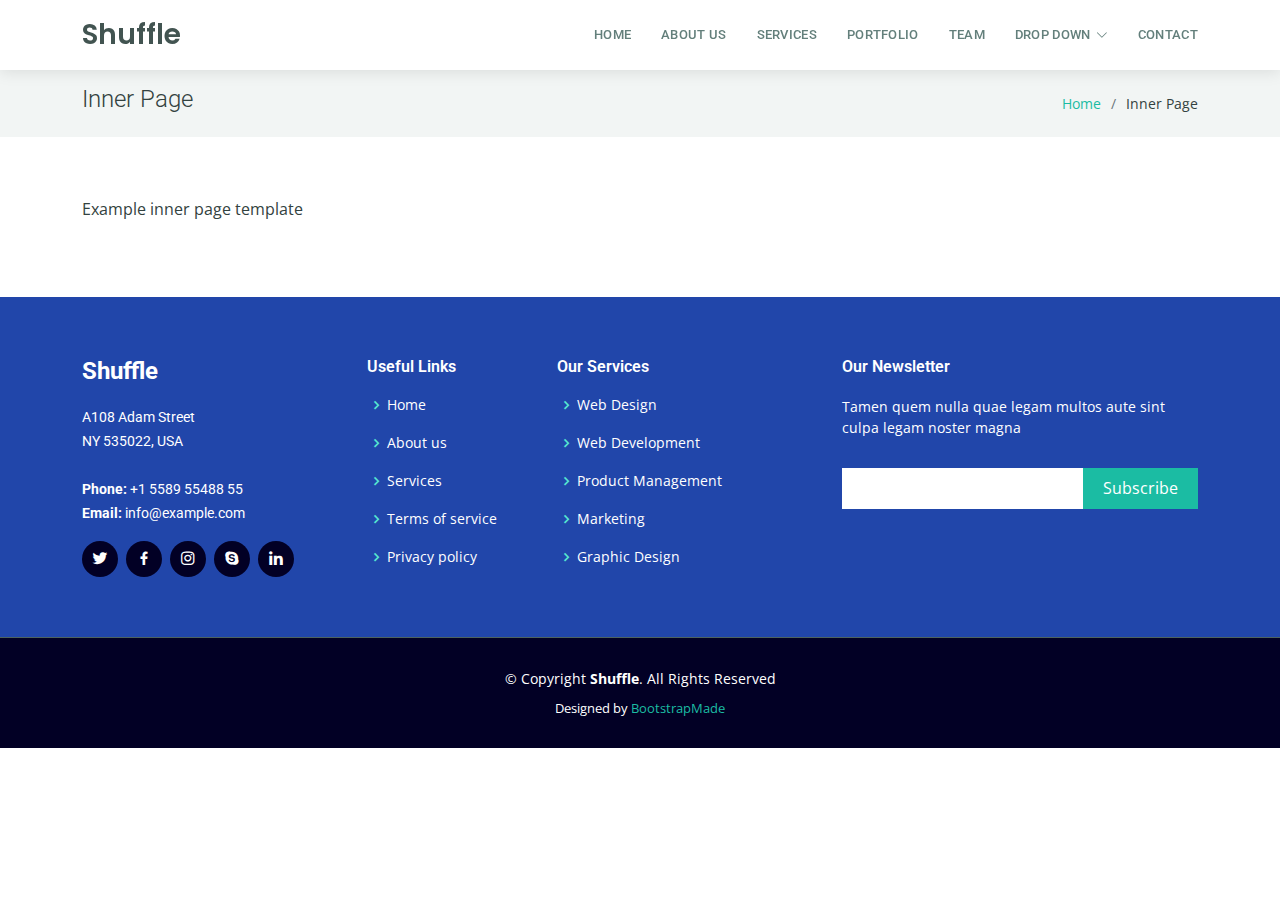
<file: inner-page.html>
<!DOCTYPE html>
<html lang="en">

<head>
  <meta charset="utf-8">
  <meta content="width=device-width, initial-scale=1.0" name="viewport">

  <title>Inner Page - Shufle Bootstrap Template</title>
  <meta content="" name="description">
  <meta content="" name="keywords">

  <!-- Favicons -->
  <link href="assets/img/favicon.png" rel="icon">
  <link href="assets/img/apple-touch-icon.png" rel="apple-touch-icon">

  <!-- Google Fonts -->
  <link href="https://fonts.googleapis.com/css?family=Open+Sans:300,300i,400,400i,600,600i,700,700i|Roboto:300,300i,400,400i,500,500i,700,700i|Poppins:300,300i,400,400i,500,500i,600,600i,700,700i" rel="stylesheet">

  <!-- Vendor CSS Files -->
  <link href="assets/vendor/animate.css/animate.min.css" rel="stylesheet">
  <link href="assets/vendor/bootstrap/css/bootstrap.min.css" rel="stylesheet">
  <link href="assets/vendor/bootstrap-icons/bootstrap-icons.css" rel="stylesheet">
  <link href="assets/vendor/boxicons/css/boxicons.min.css" rel="stylesheet">
  <link href="assets/vendor/glightbox/css/glightbox.min.css" rel="stylesheet">
  <link href="assets/vendor/swiper/swiper-bundle.min.css" rel="stylesheet">

  <!-- Template Main CSS File -->
  <link href="assets/css/style.css" rel="stylesheet">

  <!-- =======================================================
  * Template Name: Shuffle
  * Updated: Jul 27 2023 with Bootstrap v5.3.1
  * Template URL: https://bootstrapmade.com/bootstrap-3-one-page-template-free-shuffle/
  * Author: BootstrapMade.com
  * License: https://bootstrapmade.com/license/
  ======================================================== -->
</head>

<body>

  <!-- ======= Header ======= -->
  <header id="header" class="d-flex align-items-center">
    <div class="container d-flex align-items-center justify-content-between">

      <div class="logo">
        <h1 class="text-light"><a href="index.html"><span>Shuffle</span></a></h1>
        <!-- Uncomment below if you prefer to use an image logo -->
        <!-- <a href="index.html"><img src="assets/img/logo.png" alt="" class="img-fluid"></a>-->
      </div>

      <nav id="navbar" class="navbar">
        <ul>
          <li><a class="nav-link scrollto " href="#hero">Home</a></li>
          <li><a class="nav-link scrollto" href="#about">About Us</a></li>
          <li><a class="nav-link scrollto" href="#services">Services</a></li>
          <li><a class="nav-link scrollto" href="#portfolio">Portfolio</a></li>
          <li><a class="nav-link scrollto" href="#team">Team</a></li>
          <li class="dropdown"><a href="#"><span>Drop Down</span> <i class="bi bi-chevron-down"></i></a>
            <ul>
              <li><a href="#">Drop Down 1</a></li>
              <li class="dropdown"><a href="#"><span>Deep Drop Down</span> <i class="bi bi-chevron-right"></i></a>
                <ul>
                  <li><a href="#">Deep Drop Down 1</a></li>
                  <li><a href="#">Deep Drop Down 2</a></li>
                  <li><a href="#">Deep Drop Down 3</a></li>
                  <li><a href="#">Deep Drop Down 4</a></li>
                  <li><a href="#">Deep Drop Down 5</a></li>
                </ul>
              </li>
              <li><a href="#">Drop Down 2</a></li>
              <li><a href="#">Drop Down 3</a></li>
              <li><a href="#">Drop Down 4</a></li>
            </ul>
          </li>
          <li><a class="nav-link scrollto" href="#contact">Contact</a></li>
        </ul>
        <i class="bi bi-list mobile-nav-toggle"></i>
      </nav><!-- .navbar -->

    </div>
  </header><!-- End Header -->

  <main id="main">

    <!-- ======= Breadcrumbs Section ======= -->
    <section class="breadcrumbs">
      <div class="container">

        <div class="d-flex justify-content-between align-items-center">
          <h2>Inner Page</h2>
          <ol>
            <li><a href="index.html">Home</a></li>
            <li>Inner Page</li>
          </ol>
        </div>

      </div>
    </section><!-- End Breadcrumbs Section -->

    <section class="inner-page">
      <div class="container">
        <p>
          Example inner page template
        </p>
      </div>
    </section>

  </main><!-- End #main -->

  <!-- ======= Footer ======= -->
  <footer id="footer">
    <div class="footer-top">
      <div class="container">
        <div class="row">

          <div class="col-lg-3 col-md-6 footer-info">
            <h3>Shuffle</h3>
            <p>
              A108 Adam Street <br>
              NY 535022, USA<br><br>
              <strong>Phone:</strong> +1 5589 55488 55<br>
              <strong>Email:</strong> info@example.com<br>
            </p>
            <div class="social-links mt-3">
              <a href="#" class="twitter"><i class="bx bxl-twitter"></i></a>
              <a href="#" class="facebook"><i class="bx bxl-facebook"></i></a>
              <a href="#" class="instagram"><i class="bx bxl-instagram"></i></a>
              <a href="#" class="google-plus"><i class="bx bxl-skype"></i></a>
              <a href="#" class="linkedin"><i class="bx bxl-linkedin"></i></a>
            </div>
          </div>

          <div class="col-lg-2 col-md-6 footer-links">
            <h4>Useful Links</h4>
            <ul>
              <li><i class="bx bx-chevron-right"></i> <a href="#">Home</a></li>
              <li><i class="bx bx-chevron-right"></i> <a href="#">About us</a></li>
              <li><i class="bx bx-chevron-right"></i> <a href="#">Services</a></li>
              <li><i class="bx bx-chevron-right"></i> <a href="#">Terms of service</a></li>
              <li><i class="bx bx-chevron-right"></i> <a href="#">Privacy policy</a></li>
            </ul>
          </div>

          <div class="col-lg-3 col-md-6 footer-links">
            <h4>Our Services</h4>
            <ul>
              <li><i class="bx bx-chevron-right"></i> <a href="#">Web Design</a></li>
              <li><i class="bx bx-chevron-right"></i> <a href="#">Web Development</a></li>
              <li><i class="bx bx-chevron-right"></i> <a href="#">Product Management</a></li>
              <li><i class="bx bx-chevron-right"></i> <a href="#">Marketing</a></li>
              <li><i class="bx bx-chevron-right"></i> <a href="#">Graphic Design</a></li>
            </ul>
          </div>

          <div class="col-lg-4 col-md-6 footer-newsletter">
            <h4>Our Newsletter</h4>
            <p>Tamen quem nulla quae legam multos aute sint culpa legam noster magna</p>
            <form action="" method="post">
              <input type="email" name="email"><input type="submit" value="Subscribe">
            </form>

          </div>

        </div>
      </div>
    </div>

    <div class="container">
      <div class="copyright">
        &copy; Copyright <strong><span>Shuffle</span></strong>. All Rights Reserved
      </div>
      <div class="credits">
        <!-- All the links in the footer should remain intact. -->
        <!-- You can delete the links only if you purchased the pro version. -->
        <!-- Licensing information: https://bootstrapmade.com/license/ -->
        <!-- Purchase the pro version with working PHP/AJAX contact form: https://bootstrapmade.com/bootstrap-3-one-page-template-free-shuffle/ -->
        Designed by <a href="https://bootstrapmade.com/">BootstrapMade</a>
      </div>
    </div>
  </footer><!-- End Footer -->

  <a href="#" class="back-to-top d-flex align-items-center justify-content-center"><i class="bi bi-arrow-up-short"></i></a>

  <!-- Vendor JS Files -->
  <script src="assets/vendor/purecounter/purecounter_vanilla.js"></script>
  <script src="assets/vendor/bootstrap/js/bootstrap.bundle.min.js"></script>
  <script src="assets/vendor/glightbox/js/glightbox.min.js"></script>
  <script src="assets/vendor/isotope-layout/isotope.pkgd.min.js"></script>
  <script src="assets/vendor/swiper/swiper-bundle.min.js"></script>
  <script src="assets/vendor/waypoints/noframework.waypoints.js"></script>
  <script src="assets/vendor/php-email-form/validate.js"></script>

  <!-- Template Main JS File -->
  <script src="assets/js/main.js"></script>

</body>

</html>
</file>
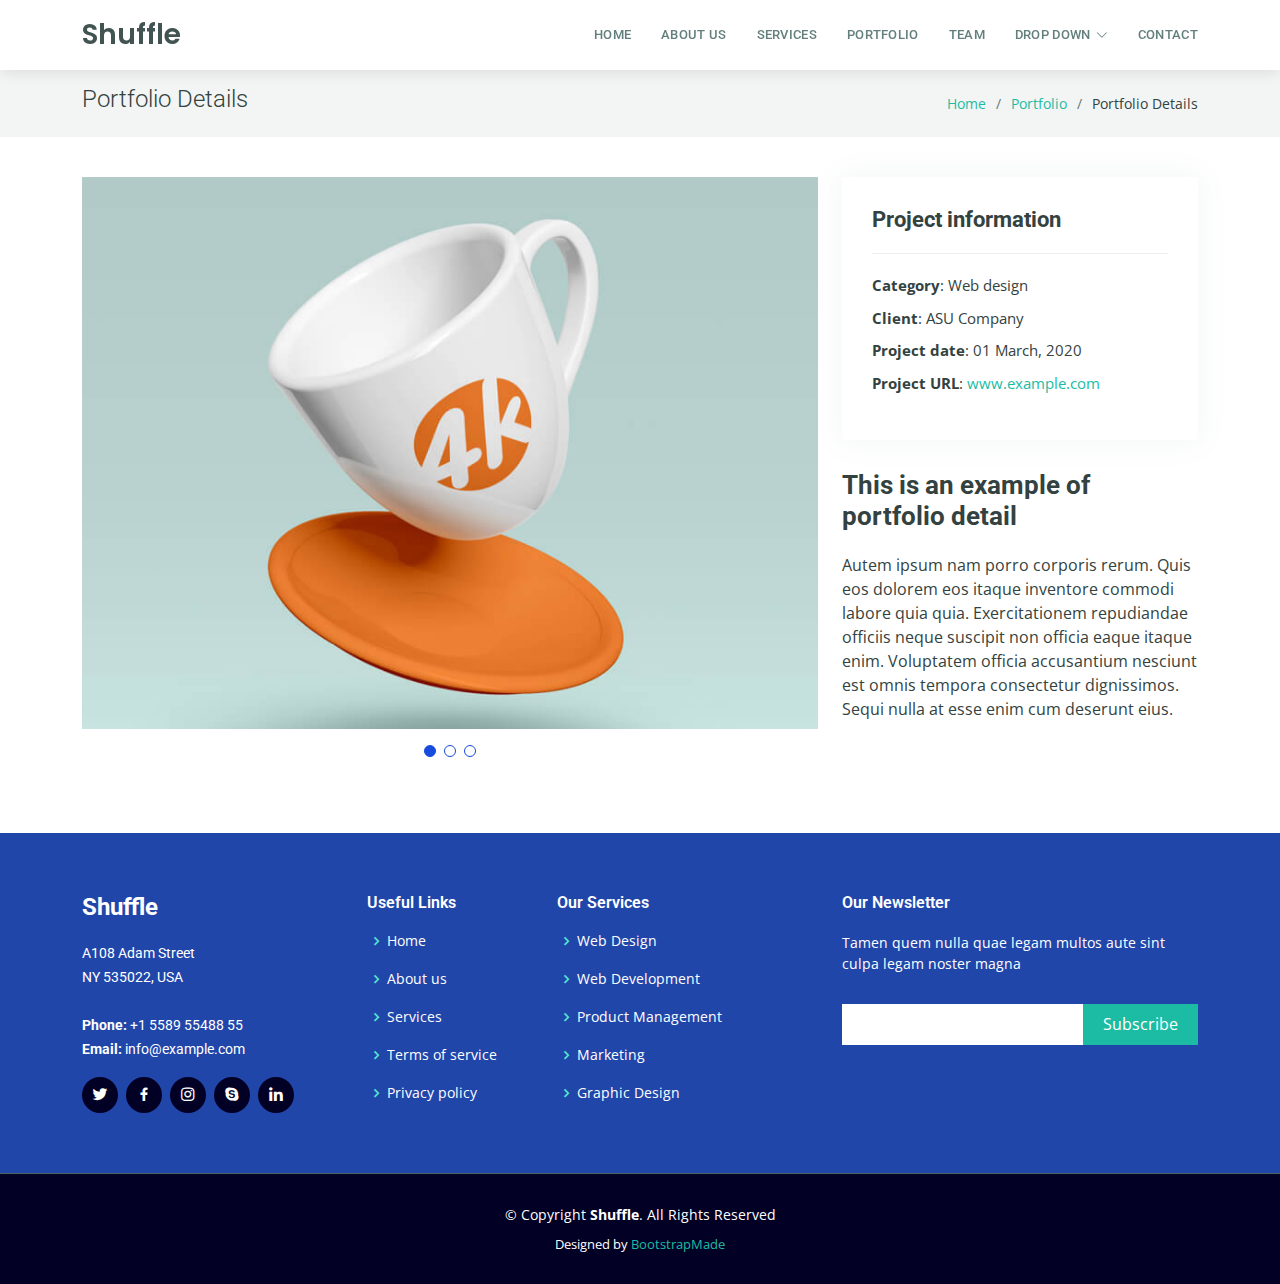
<file: portfolio-details.html>
<!DOCTYPE html>
<html lang="en">

<head>
  <meta charset="utf-8">
  <meta content="width=device-width, initial-scale=1.0" name="viewport">

  <title>Portfolio Details - Shufle Bootstrap Template</title>
  <meta content="" name="description">
  <meta content="" name="keywords">

  <!-- Favicons -->
  <link href="assets/img/favicon.png" rel="icon">
  <link href="assets/img/apple-touch-icon.png" rel="apple-touch-icon">

  <!-- Google Fonts -->
  <link href="https://fonts.googleapis.com/css?family=Open+Sans:300,300i,400,400i,600,600i,700,700i|Roboto:300,300i,400,400i,500,500i,700,700i|Poppins:300,300i,400,400i,500,500i,600,600i,700,700i" rel="stylesheet">

  <!-- Vendor CSS Files -->
  <link href="assets/vendor/animate.css/animate.min.css" rel="stylesheet">
  <link href="assets/vendor/bootstrap/css/bootstrap.min.css" rel="stylesheet">
  <link href="assets/vendor/bootstrap-icons/bootstrap-icons.css" rel="stylesheet">
  <link href="assets/vendor/boxicons/css/boxicons.min.css" rel="stylesheet">
  <link href="assets/vendor/glightbox/css/glightbox.min.css" rel="stylesheet">
  <link href="assets/vendor/swiper/swiper-bundle.min.css" rel="stylesheet">

  <!-- Template Main CSS File -->
  <link href="assets/css/style.css" rel="stylesheet">

  <!-- =======================================================
  * Template Name: Shuffle
  * Updated: Jul 27 2023 with Bootstrap v5.3.1
  * Template URL: https://bootstrapmade.com/bootstrap-3-one-page-template-free-shuffle/
  * Author: BootstrapMade.com
  * License: https://bootstrapmade.com/license/
  ======================================================== -->
</head>

<body>

  <!-- ======= Header ======= -->
  <header id="header" class="d-flex align-items-center">
    <div class="container d-flex align-items-center justify-content-between">

      <div class="logo">
        <h1 class="text-light"><a href="index.html"><span>Shuffle</span></a></h1>
        <!-- Uncomment below if you prefer to use an image logo -->
        <!-- <a href="index.html"><img src="assets/img/logo.png" alt="" class="img-fluid"></a>-->
      </div>

      <nav id="navbar" class="navbar">
        <ul>
          <li><a class="nav-link scrollto " href="#hero">Home</a></li>
          <li><a class="nav-link scrollto" href="#about">About Us</a></li>
          <li><a class="nav-link scrollto" href="#services">Services</a></li>
          <li><a class="nav-link scrollto" href="#portfolio">Portfolio</a></li>
          <li><a class="nav-link scrollto" href="#team">Team</a></li>
          <li class="dropdown"><a href="#"><span>Drop Down</span> <i class="bi bi-chevron-down"></i></a>
            <ul>
              <li><a href="#">Drop Down 1</a></li>
              <li class="dropdown"><a href="#"><span>Deep Drop Down</span> <i class="bi bi-chevron-right"></i></a>
                <ul>
                  <li><a href="#">Deep Drop Down 1</a></li>
                  <li><a href="#">Deep Drop Down 2</a></li>
                  <li><a href="#">Deep Drop Down 3</a></li>
                  <li><a href="#">Deep Drop Down 4</a></li>
                  <li><a href="#">Deep Drop Down 5</a></li>
                </ul>
              </li>
              <li><a href="#">Drop Down 2</a></li>
              <li><a href="#">Drop Down 3</a></li>
              <li><a href="#">Drop Down 4</a></li>
            </ul>
          </li>
          <li><a class="nav-link scrollto" href="#contact">Contact</a></li>
        </ul>
        <i class="bi bi-list mobile-nav-toggle"></i>
      </nav><!-- .navbar -->

    </div>
  </header><!-- End Header -->

  <main id="main">

    <!-- ======= Breadcrumbs Section ======= -->
    <section class="breadcrumbs">
      <div class="container">

        <div class="d-flex justify-content-between align-items-center">
          <h2>Portfolio Details</h2>
          <ol>
            <li><a href="index.html">Home</a></li>
            <li><a href="portfolio.html">Portfolio</a></li>
            <li>Portfolio Details</li>
          </ol>
        </div>

      </div>
    </section><!-- Breadcrumbs Section -->

    <!-- ======= Portfolio Details Section ======= -->
    <section id="portfolio-details" class="portfolio-details">
      <div class="container">

        <div class="row gy-4">

          <div class="col-lg-8">
            <div class="portfolio-details-slider swiper">
              <div class="swiper-wrapper align-items-center">

                <div class="swiper-slide">
                  <img src="assets/img/portfolio/portfolio-1.jpg" alt="">
                </div>

                <div class="swiper-slide">
                  <img src="assets/img/portfolio/portfolio-2.jpg" alt="">
                </div>

                <div class="swiper-slide">
                  <img src="assets/img/portfolio/portfolio-3.jpg" alt="">
                </div>

              </div>
              <div class="swiper-pagination"></div>
            </div>
          </div>

          <div class="col-lg-4">
            <div class="portfolio-info">
              <h3>Project information</h3>
              <ul>
                <li><strong>Category</strong>: Web design</li>
                <li><strong>Client</strong>: ASU Company</li>
                <li><strong>Project date</strong>: 01 March, 2020</li>
                <li><strong>Project URL</strong>: <a href="#">www.example.com</a></li>
              </ul>
            </div>
            <div class="portfolio-description">
              <h2>This is an example of portfolio detail</h2>
              <p>
                Autem ipsum nam porro corporis rerum. Quis eos dolorem eos itaque inventore commodi labore quia quia. Exercitationem repudiandae officiis neque suscipit non officia eaque itaque enim. Voluptatem officia accusantium nesciunt est omnis tempora consectetur dignissimos. Sequi nulla at esse enim cum deserunt eius.
              </p>
            </div>
          </div>

        </div>

      </div>
    </section><!-- End Portfolio Details Section -->

  </main><!-- End #main -->

  <!-- ======= Footer ======= -->
  <footer id="footer">
    <div class="footer-top">
      <div class="container">
        <div class="row">

          <div class="col-lg-3 col-md-6 footer-info">
            <h3>Shuffle</h3>
            <p>
              A108 Adam Street <br>
              NY 535022, USA<br><br>
              <strong>Phone:</strong> +1 5589 55488 55<br>
              <strong>Email:</strong> info@example.com<br>
            </p>
            <div class="social-links mt-3">
              <a href="#" class="twitter"><i class="bx bxl-twitter"></i></a>
              <a href="#" class="facebook"><i class="bx bxl-facebook"></i></a>
              <a href="#" class="instagram"><i class="bx bxl-instagram"></i></a>
              <a href="#" class="google-plus"><i class="bx bxl-skype"></i></a>
              <a href="#" class="linkedin"><i class="bx bxl-linkedin"></i></a>
            </div>
          </div>

          <div class="col-lg-2 col-md-6 footer-links">
            <h4>Useful Links</h4>
            <ul>
              <li><i class="bx bx-chevron-right"></i> <a href="#">Home</a></li>
              <li><i class="bx bx-chevron-right"></i> <a href="#">About us</a></li>
              <li><i class="bx bx-chevron-right"></i> <a href="#">Services</a></li>
              <li><i class="bx bx-chevron-right"></i> <a href="#">Terms of service</a></li>
              <li><i class="bx bx-chevron-right"></i> <a href="#">Privacy policy</a></li>
            </ul>
          </div>

          <div class="col-lg-3 col-md-6 footer-links">
            <h4>Our Services</h4>
            <ul>
              <li><i class="bx bx-chevron-right"></i> <a href="#">Web Design</a></li>
              <li><i class="bx bx-chevron-right"></i> <a href="#">Web Development</a></li>
              <li><i class="bx bx-chevron-right"></i> <a href="#">Product Management</a></li>
              <li><i class="bx bx-chevron-right"></i> <a href="#">Marketing</a></li>
              <li><i class="bx bx-chevron-right"></i> <a href="#">Graphic Design</a></li>
            </ul>
          </div>

          <div class="col-lg-4 col-md-6 footer-newsletter">
            <h4>Our Newsletter</h4>
            <p>Tamen quem nulla quae legam multos aute sint culpa legam noster magna</p>
            <form action="" method="post">
              <input type="email" name="email"><input type="submit" value="Subscribe">
            </form>

          </div>

        </div>
      </div>
    </div>

    <div class="container">
      <div class="copyright">
        &copy; Copyright <strong><span>Shuffle</span></strong>. All Rights Reserved
      </div>
      <div class="credits">
        <!-- All the links in the footer should remain intact. -->
        <!-- You can delete the links only if you purchased the pro version. -->
        <!-- Licensing information: https://bootstrapmade.com/license/ -->
        <!-- Purchase the pro version with working PHP/AJAX contact form: https://bootstrapmade.com/bootstrap-3-one-page-template-free-shuffle/ -->
        Designed by <a href="https://bootstrapmade.com/">BootstrapMade</a>
      </div>
    </div>
  </footer><!-- End Footer -->

  <a href="#" class="back-to-top d-flex align-items-center justify-content-center"><i class="bi bi-arrow-up-short"></i></a>

  <!-- Vendor JS Files -->
  <script src="assets/vendor/purecounter/purecounter_vanilla.js"></script>
  <script src="assets/vendor/bootstrap/js/bootstrap.bundle.min.js"></script>
  <script src="assets/vendor/glightbox/js/glightbox.min.js"></script>
  <script src="assets/vendor/isotope-layout/isotope.pkgd.min.js"></script>
  <script src="assets/vendor/swiper/swiper-bundle.min.js"></script>
  <script src="assets/vendor/waypoints/noframework.waypoints.js"></script>
  <script src="assets/vendor/php-email-form/validate.js"></script>

  <!-- Template Main JS File -->
  <script src="assets/js/main.js"></script>

</body>

</html>
</file>
<file: assets/css/style.css>
/**
* Template Name: Shuffle
* Updated: Jul 27 2023 with Bootstrap v5.3.1
* Template URL: https://bootstrapmade.com/bootstrap-3-one-page-template-free-shuffle/
* Author: BootstrapMade.com
* License: https://bootstrapmade.com/license/
*/

/*--------------------------------------------------------------
# General
--------------------------------------------------------------*/
body {
  font-family: "Open Sans", sans-serif;
  color: #334240;
}

a {
  text-decoration: none;
  color: #1bbca3;
}

a:hover {
  color: #2ae0c4;
  text-decoration: none;
}

h1,
h2,
h3,
h4,
h5,
h6 {
  font-family: "Roboto", sans-serif;
}

/*--------------------------------------------------------------
# Back to top button
--------------------------------------------------------------*/
.back-to-top {
  position: fixed;
  visibility: hidden;
  opacity: 0;
  right: 15px;
  bottom: 15px;
  z-index: 99999;
  background: #1bbca3;
  width: 40px;
  height: 40px;
  border-radius: 4px;
  transition: all 0.4s;
}

.back-to-top i {
  font-size: 24px;
  color: #fff;
  line-height: 0;
}

.back-to-top:hover {
  background: #21dfc2;
  color: #fff;
}

.back-to-top.active {
  visibility: visible;
  opacity: 1;
}

/*--------------------------------------------------------------
# Header
--------------------------------------------------------------*/
#header {
  height: 70px;
  z-index: 997;
  transition: all 0.5s;
  background: #fff;
  box-shadow: 0px 2px 15px rgba(0, 0, 0, 0.1);
}

#header .logo h1 {
  font-size: 28px;
  margin: 0;
  padding: 10px 0;
  line-height: 1;
  font-weight: 400;
}

#header .logo h1 a,
#header .logo h1 a:hover {
  color: #425451;
  text-decoration: none;
  font-family: "Poppins", sans-serif;
  font-weight: 600;
}

#header .logo img {
  padding: 0;
  margin: 0;
  max-height: 40px;
}

.scrolled-offset {
  margin-top: 70px;
}

/*--------------------------------------------------------------
# Navigation Menu
--------------------------------------------------------------*/
/**
* Desktop Navigation 
*/
.navbar {
  padding: 0;
}

.navbar ul {
  margin: 0;
  padding: 0;
  display: flex;
  list-style: none;
  align-items: center;
}

.navbar li {
  position: relative;
}

.navbar a,
.navbar a:focus {
  display: flex;
  align-items: center;
  justify-content: space-between;
  padding: 10px 0 10px 30px;
  font-family: "Roboto", sans-serif;
  font-size: 13px;
  font-weight: 500;
  color: #637f7b;
  white-space: nowrap;
  transition: 0.3s;
  letter-spacing: 0.3px;
  text-transform: uppercase;
}

.navbar a i,
.navbar a:focus i {
  font-size: 12px;
  line-height: 0;
  margin-left: 5px;
}

.navbar a:hover,
.navbar .active,
.navbar .active:focus,
.navbar li:hover > a {
  color: #164bde;
  font-weight: bold;
}

.navbar .getstarted,
.navbar .getstarted:focus {
  background: #1bbca3;
  padding: 8px 20px;
  margin-left: 30px;
  border-radius: 4px;
  color: #fff;
}

.navbar .getstarted:hover,
.navbar .getstarted:focus:hover {
  color: #fff;
  background: #1ed2b6;
}

.navbar .dropdown ul {
  display: block;
  position: absolute;
  left: 14px;
  top: calc(100% + 30px);
  margin: 0;
  padding: 10px 0;
  z-index: 99;
  opacity: 0;
  visibility: hidden;
  background: #fff;
  box-shadow: 0px 0px 30px rgba(127, 137, 161, 0.25);
  transition: 0.3s;
}

.navbar .dropdown ul li {
  min-width: 200px;
}

.navbar .dropdown ul a {
  padding: 10px 20px;
  font-size: 13px;
  font-weight: 500;
  text-transform: none;
}

.navbar .dropdown ul a i {
  font-size: 12px;
}

.navbar .dropdown ul a:hover,
.navbar .dropdown ul .active:hover,
.navbar .dropdown ul li:hover > a {
  color: #1bbca3;
}

.navbar .dropdown:hover > ul {
  opacity: 1;
  top: 100%;
  visibility: visible;
}

.navbar .dropdown .dropdown ul {
  top: 0;
  left: calc(100% - 30px);
  visibility: hidden;
}

.navbar .dropdown .dropdown:hover > ul {
  opacity: 1;
  top: 0;
  left: 100%;
  visibility: visible;
}

@media (max-width: 1366px) {
  .navbar .dropdown .dropdown ul {
    left: -90%;
  }

  .navbar .dropdown .dropdown:hover > ul {
    left: -100%;
  }
}

/**
* Mobile Navigation 
*/
.mobile-nav-toggle {
  color: #58716d;
  font-size: 28px;
  cursor: pointer;
  display: none;
  line-height: 0;
  transition: 0.5s;
}

.mobile-nav-toggle.bi-x {
  color: #fff;
}

@media (max-width: 991px) {
  .mobile-nav-toggle {
    display: block;
  }

  .navbar ul {
    display: none;
  }
}

.navbar-mobile {
  position: fixed;
  overflow: hidden;
  top: 0;
  right: 0;
  left: 0;
  bottom: 0;
  background: rgba(21, 27, 26, 0.8);
  transition: 0.3s;
  z-index: 999;
}

.navbar-mobile .mobile-nav-toggle {
  position: absolute;
  top: 15px;
  right: 15px;
}

.navbar-mobile ul {
  display: block;
  position: absolute;
  top: 55px;
  right: 15px;
  bottom: 15px;
  left: 15px;
  padding: 10px 0;
  background-color: #fff;
  overflow-y: auto;
  transition: 0.3s;
}

.navbar-mobile a,
.navbar-mobile a:focus {
  padding: 10px 20px;
  font-size: 15px;
  color: #58716d;
}

.navbar-mobile a:hover,
.navbar-mobile .active,
.navbar-mobile li:hover > a {
  color: #1bbca3;
}

.navbar-mobile .getstarted,
.navbar-mobile .getstarted:focus {
  margin: 15px;
}

.navbar-mobile .dropdown ul {
  position: static;
  display: none;
  margin: 10px 20px;
  padding: 10px 0;
  z-index: 99;
  opacity: 1;
  visibility: visible;
  background: #fff;
  box-shadow: 0px 0px 30px rgba(127, 137, 161, 0.25);
}

.navbar-mobile .dropdown ul li {
  min-width: 200px;
}

.navbar-mobile .dropdown ul a {
  padding: 10px 20px;
}

.navbar-mobile .dropdown ul a i {
  font-size: 12px;
}

.navbar-mobile .dropdown ul a:hover,
.navbar-mobile .dropdown ul .active:hover,
.navbar-mobile .dropdown ul li:hover > a {
  color: #1bbca3;
}

.navbar-mobile .dropdown > .dropdown-active {
  display: block;
}

/*--------------------------------------------------------------
# Hero Section
--------------------------------------------------------------*/
#hero {
  width: 100%;
  height: 100vh;
  background-color: rgba(21, 27, 26, 0.7);
  overflow: hidden;
  padding: 0;
}

#hero .carousel-item {
  width: 100%;
  height: 100vh;
  background-size: cover;
  background-position: center;
  background-repeat: no-repeat;
}

#hero .carousel-item::before {
  content: "";
  background-color: rgba(21, 27, 26, 0.7);
  position: absolute;
  height: 100vh;
  width: 100%;
  top: 0;
  right: 0;
  left: 0;
  bottom: 0;
}

#hero .carousel-container {
  display: flex;
  justify-content: center;
  align-items: center;
  position: absolute;
  bottom: 0;
  top: 0;
  left: 0;
  right: 0;
}

#hero .carousel-content {
  text-align: center;
}

#hero .img-logo {
  width: 15rem;
  height: 15rem;
}

#hero .img-logo:hover {
  opacity: 0.5;
}

#hero h2 {
  color: #fff;
  margin-bottom: 30px;
  font-size: 48px;
  font-weight: 700;
}

#hero p {
  width: 80%;
  animation-delay: 0.4s;
  margin: 0 auto 30px auto;
  color: #fff;
}

#hero .carousel-inner .carousel-item {
  transition-property: opacity;
  background-position: center top;
}

#hero .carousel-inner .carousel-item,
#hero .carousel-inner .active.carousel-item-start,
#hero .carousel-inner .active.carousel-item-end {
  opacity: 0;
}

#hero .carousel-inner .active,
#hero .carousel-inner .carousel-item-next.carousel-item-start,
#hero .carousel-inner .carousel-item-prev.carousel-item-end {
  opacity: 1;
  transition: 0.5s;
}

#hero .carousel-inner .carousel-item-next,
#hero .carousel-inner .carousel-item-prev,
#hero .carousel-inner .active.carousel-item-start,
#hero .carousel-inner .active.carousel-item-end {
  left: 0;
  transform: translate3d(0, 0, 0);
}

#hero .carousel-control-prev,
#hero .carousel-control-next {
  width: 10%;
}

#hero .carousel-control-next-icon,
#hero .carousel-control-prev-icon {
  background: none;
  font-size: 48px;
  line-height: 1;
  width: auto;
  height: auto;
}

#hero .carousel-indicators li {
  list-style-type: none;
  cursor: pointer;
  opacity: 1;
}

#hero .carousel-indicators .active {
  background-color: #164bde;
}

#hero .btn-get-started {
  font-family: "Roboto", sans-serif;
  font-weight: 500;
  font-size: 14px;
  letter-spacing: 1px;
  display: inline-block;
  padding: 12px 32px;
  border-radius: 50px;
  transition: 0.5s;
  line-height: 1;
  margin: 10px;
  color: #fff;
  animation-delay: 0.8s;
  border: 2px solid #164bde;
}

#hero .btn-get-started:hover {
  background: #164bde;
  color: #fff;
  text-decoration: none;
}

@media (max-width: 768px) {
  #hero h2 {
    font-size: 28px;
  }
}

@media (min-width: 1024px) {
  #hero p {
    width: 60%;
  }

  #hero .carousel-control-prev,
  #hero .carousel-control-next {
    width: 5%;
  }
}

/*--------------------------------------------------------------
# Sections General
--------------------------------------------------------------*/
section {
  padding: 60px 0;
}

.section-bg {
  background-color: #f2f5f4;
}

.section-title {
  text-align: center;
  padding-bottom: 30px;
}

.section-title h2 {
  font-size: 32px;
  font-weight: 700;
  text-transform: uppercase;
  margin-bottom: 20px;
  padding-bottom: 0;
  color: #164bde;
}

.section-title p {
  margin-bottom: 0;
  color: #5f7c78;
}

/*--------------------------------------------------------------
# Breadcrumbs
--------------------------------------------------------------*/
.breadcrumbs {
  padding: 15px 0;
  background-color: #f2f5f4;
  min-height: 40px;
}

.breadcrumbs h2 {
  font-size: 24px;
  font-weight: 300;
}

.breadcrumbs ol {
  display: flex;
  flex-wrap: wrap;
  list-style: none;
  padding: 0;
  margin: 0;
  font-size: 14px;
}

.breadcrumbs ol li + li {
  padding-left: 10px;
}

.breadcrumbs ol li + li::before {
  display: inline-block;
  padding-right: 10px;
  color: #6c757d;
  content: "/";
}

@media (max-width: 768px) {
  .breadcrumbs .d-flex {
    display: block !important;
  }

  .breadcrumbs ol {
    display: block;
  }

  .breadcrumbs ol li {
    display: inline-block;
  }
}

/*--------------------------------------------------------------
# About Us
--------------------------------------------------------------*/

.about {
  background: rgb(2, 0, 36);
  background: linear-gradient(
    90deg,
    rgba(2, 0, 36, 1) 0%,
    rgba(9, 9, 121, 1) 35%,
    rgba(0, 212, 255, 1) 100%
  );
}

.about .section-title h2,
.about .section-title p {
  color: #fefefe;
}

.about .content {
  color: #fefefe;
}
.about .content h3 {
  font-weight: 500;
  font-size: 24px;
  /* color: #58716d; */
  font-family: "Poppins", sans-serif;
  color: #fefefe;
}

.about .content ul {
  list-style: circle;
  /* padding: 0; */
  padding-left: 1rem;
}

.about .content ul li {
  padding-bottom: 10px;
}

.about .content ul i {
  font-size: 20px;
  padding-right: 4px;
  /* color: #1bbca3; */
}

.about .content p:last-child {
  margin-bottom: 0;
}

.about .progress {
  height: 50px;
  display: block;
  background: none;
}

.about .progress .skill {
  padding: 10px 0;
  margin: 0 0 6px 0;
  text-transform: uppercase;
  display: block;
  font-weight: 600;
  font-family: "Poppins", sans-serif;
  /* color: #58716d; */
}

.about .progress .skill .val {
  float: right;
  font-style: normal;
}

.about .progress-bar-wrap {
  background: #e6eceb;
}

.about .progress-bar {
  width: 1px;
  height: 10px;
  transition: 0.9s;
  background-color: #1bbca3;
}

/*--------------------------------------------------------------
# Counts
--------------------------------------------------------------*/
.counts .count-box {
  box-shadow: -10px -5px 40px 0 rgba(0, 0, 0, 0.1);
  padding: 30px;
  width: 100%;
  background: #fff;
}

.counts .count-box i {
  display: block;
  font-size: 34px;
  color: #164bde;
  float: left;
  line-height: 0;
}

.counts .count-box span {
  font-size: 42px;
  line-height: 24px;
  display: block;
  font-weight: 700;
  color: #164bde;
  margin-left: 50px;
}

.counts .count-box p {
  padding: 30px 0 0 0;
  margin: 0;
  font-family: "Roboto", sans-serif;
  font-size: 14px;
}

.counts .count-box a {
  font-weight: 600;
  display: block;
  margin-top: 20px;
  color: #7c9995;
  font-size: 15px;
  font-family: "Poppins", sans-serif;
  transition: ease-in-out 0.3s;
}

.counts .count-box a:hover {
  color: #a7bbb8;
}

/*--------------------------------------------------------------
# Our Services
--------------------------------------------------------------*/
.services .icon-box {
  display: block;
  width: 100%;
  height: 100%;
  padding: 30px;
  position: relative;
  overflow: hidden;
  background: #fff;
  box-shadow: 0 0 29px 0 rgba(68, 88, 144, 0.12);
  transition: all 0.3s ease-in-out;
  border-radius: 8px;
  z-index: 1;
}

.services .icon-box::before {
  content: "";
  display: block;
  position: absolute;
  /* position: relative; */
  background: #164bde;
  /* background-image: url(../img/about-1.png); */
  right: -60px;
  top: -40px;
  width: 100px;
  height: 100px;
  border-radius: 50px;
  transition: all 0.3s;
  z-index: -1;
}

.services .icon-box:hover::before {
  background: #164bde;
  /* background-image: url(../img/tumb-service/1-min.png); */
  background-size: cover;
  background-repeat: no-repeat;
  right: 0;
  top: 0;
  width: 100%;
  height: 100%;
  border-radius: 0px;
}

.services .tumb-serv-1:hover::before {
  background-image: url(../img/tumb-service/1-min.png);
  background-size: cover;
  background-repeat: no-repeat;
}

.services .tumb-serv-2:hover::before {
  background-image: url(../img/tumb-service/2-min.png);
  background-size: cover;
  background-repeat: no-repeat;
}

.services .tumb-serv-3:hover::before {
  background-image: url(../img/tumb-service/3-min.png);
  background-size: cover;
  background-repeat: no-repeat;
}

.services .tumb-serv-4:hover::before {
  background-image: url(../img/tumb-service/4-min.png);
  background-size: cover;
  background-repeat: no-repeat;
}

.services .tumb-serv-5:hover::before {
  background-image: url(../img/tumb-service/5.png);
  background-size: cover;
  background-repeat: no-repeat;
}

.services .tumb-serv-6:hover::before {
  background-image: url(../img/tumb-service/6.png);
  background-size: cover;
  background-repeat: no-repeat;
}

.services .icon {
  margin: 0 auto 20px auto;
  padding-top: 10px;
  display: inline-block;
  text-align: center;
  border-radius: 50%;
  width: 60px;
  height: 60px;
  background: #164bde;
  transition: all 0.3s ease-in-out;
}

.services .icon i {
  font-size: 36px;
  line-height: 1;
  color: #fff;
}

.services .title {
  font-weight: 700;
  margin-bottom: 15px;
  font-size: 18px;
}

.services .title a {
  color: #164bde;
  /* color: #425451; */
}

.services .description {
  font-size: 15px;
  line-height: 28px;
  margin-bottom: 0;
}

.services .icon-box:hover .title a {
  /* -webkit-text-stroke: 0.5px black; */
  color: #fff;
  /* font-size: 20px; */
  /* padding-top: 20px; */
}

.services .title a:hover {
  font-weight: 900;
  font-style: italic;
  color: greenyellow !important;
  background-color: blue;
  padding: 5px 10px;
  border-radius: 15px;
}

.services .icon-box:hover .title a,
.services .icon-box:hover .description {
  color: #fff;
}

.services .icon-box:hover .icon {
  background: #fff;
}

.services .icon-box:hover .icon i {
  /* color: #808080; */
  color: #164bde;
}

/*--------------------------------------------------------------
# Cta
--------------------------------------------------------------*/
.cta {
  background: linear-gradient(rgba(66, 84, 81, 0.5), rgba(43, 56, 54, 0.5)),
    url("../img/my-cta.png") fixed center center;
  background-size: cover;
  padding: 60px 0;
}

.cta h3 {
  color: #fff;
  font-size: 28px;
  font-weight: 700;
}

.cta p {
  color: #fff;
}

.cta ul li {
  display: inline-block;
  color: #fff;
  padding: 1%;
  clear: left;
  list-style-type: circle;
}

.cta .cta-list {
  border-left: 0.2rem solid #fff;
  line-height: 40%;
  margin-bottom: 2px;
}

.cta .cta-btn {
  font-family: "Poppins", sans-serif;
  font-weight: 500;
  font-size: 16px;
  letter-spacing: 1px;
  display: inline-block;
  padding: 8px 28px;
  border-radius: 25px;
  transition: 0.5s;
  margin-top: 10px;
  border: 2px solid #164bde;
  color: #fff;
}

.cta .cta-btn:hover {
  background: #164bde;
  border: 2px solid #164bde;
}

/*--------------------------------------------------------------
# More Services / Excellent Product Brand
--------------------------------------------------------------*/
@keyframes slide {
  from {
    transform: translateX(0);
  }
  to {
    transform: translateX(-100%);
  }
}

.more-services .logos-1,
.more-services .logos-2,
.more-services .logos-3,
.more-services .logos-4 {
  overflow: hidden;
  padding: 20px 0;
  background: #f2f5f4;
  white-space: nowrap;
  position: relative;
}

.more-services .logos-1:before,
.more-services .logos-1:after,
.more-services .logos-2:before,
.more-services .logos-2:after,
.more-services .logos-3:before,
.more-services .logos-3:after,
.more-services .logos-4:before,
.more-services .logos-4:after {
  position: absolute;
  top: 0;
  width: 100px;
  height: 50px;
  padding: 0 10px;
  /* padding: 0 1rem; */
  content: "";
  z-index: 2;
}

.more-services .logos-1:before,
.more-services .logos-2:before,
.more-services .logos-3:before,
.more-services .logos-4:before {
  left: 0;
  background: linear-gradient(to left, rgba(255, 255, 255, 0), #f2f5f4);
}

.more-services .logos-1:after,
.more-services .logos-2:after,
.more-services .logos-3:after,
.more-services .logos-4:after {
  right: 0;
  background: linear-gradient(to right, rgba(255, 255, 255, 0), #f2f5f4);
}

.more-services .logos-1:hover .logos-slide-1,
.more-services .logos-2:hover .logos-slide-2,
.more-services .logos-3:hover .logos-slide-3,
.more-services .logos-4:hover .logos-slide-4 {
  animation-play-state: paused;
}

.more-services .logos-slide-1,
.more-services .logos-slide-2,
.more-services .logos-slide-3,
.more-services .logos-slide-4 {
  display: inline-block;
  animation: 30s slide infinite linear;
}

.more-services .logos-slide-2 img,
.more-services .logos-slide-3 img {
  height: 70px;
  margin: 1rem 20px;
}

.more-services .logos-slide-1 img,
.more-services .logos-slide-4 img {
  height: 70px;
  margin: 0 20px;
}

/*--------------------------------------------------------------
# Our Customer
--------------------------------------------------------------*/
.customer {
  background: #fff;
  /* padding: 60px 0; */
}

.customer .cust-1 {
  overflow: hidden;
  padding: 20px 0;
  background: #fff;
  white-space: nowrap;
  position: relative;
}

.customer .cust-1:before,
.customer .cust-1:after {
  position: absolute;
  top: 0;
  width: 100px;
  height: 50px;
  padding: 0 10px;
  /* padding: 0 1rem; */
  content: "";
  z-index: 2;
}

.customer .cust-1:before {
  left: 0;
  background: linear-gradient(to left, rgba(255, 255, 255, 0), #fff);
}

.customer .cust-1:after {
  right: 0;
  background: linear-gradient(to right, rgba(255, 255, 255, 0), #fff);
}

.customer .cust-1:hover .cust-slide-1 {
  animation-play-state: paused;
}

.customer .cust-slide-1 {
  display: inline-block;
  animation: 30s slide infinite linear;
}

.customer .cust-slide-1 img {
  height: 115px;
  margin: 1rem 20px;
}

/*--------------------------------------------------------------
# Our Portfolio
--------------------------------------------------------------*/
.portfolio .portfolio-item {
  margin-bottom: 30px;
}

/* add 25/04/25 */
/* .portfolio .portfolio-item {
  display: none;
} */

/* Menampilkan elemen yang sesuai dengan filter */
/* .portfolio .portfolio-item.filter-elc {
  display: block;
} */
/*  */

.portfolio #portfolio-flters {
  padding: 0;
  margin: 0 auto 35px auto;
  list-style: none;
  text-align: center;
  background: #fff;
  border-radius: 50px;
  padding: 2px 15px;
}

.portfolio #portfolio-flters li {
  cursor: pointer;
  display: inline-block;
  padding: 10px 15px 8px 15px;
  font-size: 14px;
  font-weight: 600;
  line-height: 1;
  text-transform: uppercase;
  color: #334240;
  margin-bottom: 5px;
  transition: all 0.3s ease-in-out;
}

.portfolio #portfolio-flters li:hover,
.portfolio #portfolio-flters li.filter-active {
  color: #164bde;
}

.portfolio #portfolio-flters li:last-child {
  margin-right: 0;
}

.portfolio .portfolio-wrap {
  transition: 0.3s;
  position: relative;
  overflow: hidden;
  z-index: 1;
}

.portfolio .portfolio-wrap::before {
  content: "";
  background: rgba(88, 113, 109, 0.6);
  position: absolute;
  left: 30px;
  right: 30px;
  top: 30px;
  bottom: 30px;
  transition: all ease-in-out 0.3s;
  z-index: 2;
  opacity: 0;
}

.portfolio .portfolio-wrap .portfolio-info {
  opacity: 0;
  position: absolute;
  top: 10%;
  left: 0;
  right: 0;
  text-align: center;
  z-index: 3;
  transition: all ease-in-out 0.3s;
}

.portfolio .portfolio-wrap .portfolio-info h4 {
  font-size: 20px;
  color: #fff;
  font-weight: 600;
}

.portfolio .portfolio-wrap .portfolio-info p {
  color: #ffffff;
  font-size: 14px;
  text-transform: uppercase;
}

.portfolio .portfolio-wrap .portfolio-links {
  opacity: 0;
  left: 0;
  right: 0;
  bottom: 10%;
  text-align: center;
  z-index: 3;
  position: absolute;
  transition: all ease-in-out 0.3s;
}

.portfolio .portfolio-wrap .portfolio-links a {
  color: #fff;
  margin: 0 2px;
  font-size: 28px;
  display: inline-block;
  transition: 0.3s;
}

.portfolio .portfolio-wrap .portfolio-links a:hover {
  color: #164bde;
}

.portfolio .portfolio-wrap:hover::before {
  top: 0;
  left: 0;
  right: 0;
  bottom: 0;
  opacity: 1;
}

.portfolio .portfolio-wrap:hover .portfolio-info {
  opacity: 1;
  top: calc(50% - 48px);
}

.portfolio .portfolio-wrap:hover .portfolio-links {
  opacity: 1;
  bottom: calc(50% - 50px);
}

/*--------------------------------------------------------------
# Portfolio Details
--------------------------------------------------------------*/
.portfolio-details {
  padding-top: 40px;
}

.portfolio-details .portfolio-details-slider img {
  width: 100%;
}

.portfolio-details .portfolio-details-slider .swiper-pagination {
  margin-top: 20px;
  position: relative;
}

.portfolio-details
  .portfolio-details-slider
  .swiper-pagination
  .swiper-pagination-bullet {
  width: 12px;
  height: 12px;
  background-color: #fff;
  opacity: 1;
  border: 1px solid #164bde;
}

.portfolio-details
  .portfolio-details-slider
  .swiper-pagination
  .swiper-pagination-bullet-active {
  background-color: #164bde;
}

.portfolio-details .portfolio-info {
  padding: 30px;
  box-shadow: 0px 0 30px rgba(88, 113, 109, 0.08);
}

.portfolio-details .portfolio-info h3 {
  font-size: 22px;
  font-weight: 700;
  margin-bottom: 20px;
  padding-bottom: 20px;
  border-bottom: 1px solid #eee;
}

.portfolio-details .portfolio-info ul {
  list-style: none;
  padding: 0;
  font-size: 15px;
}

.portfolio-details .portfolio-info ul li + li {
  margin-top: 10px;
}

.portfolio-details .portfolio-description {
  padding-top: 30px;
}

.portfolio-details .portfolio-description h2 {
  font-size: 26px;
  font-weight: 700;
  margin-bottom: 20px;
}

.portfolio-details .portfolio-description p {
  padding: 0;
}

/*--------------------------------------------------------------
# Contact Us
--------------------------------------------------------------*/
.contact .infos {
  position: relative;
  z-index: 2;
}

.contact .info {
  padding: 60px;
  background: #fff;
  color: #334240;
  text-align: center;
  box-shadow: -5px -5px 40px 0 rgba(0, 0, 0, 0.1);
}

.contact .info i {
  font-size: 48px;
  color: #164bde;
  margin-bottom: 15px;
}

.contact .info h4 {
  padding: 0;
  margin: 0 0 10px 0;
  font-size: 16px;
  font-weight: 600;
  text-transform: uppercase;
  font-family: "Poppins", sans-serif;
}

.contact .info p {
  font-size: 15px;
}

.contact .info-bg {
  background: white;
}

.contact .contact-form-wrap {
  box-shadow: 10px -5px 40px 0 rgba(0, 0, 0, 0.1);
  background: #fff;
  position: relative;
  z-index: 1;
  padding: 30px;
}

.contact .php-email-form {
  width: 100%;
}

.contact .php-email-form .error-message {
  display: none;
  color: #fff;
  background: #ed3c0d;
  text-align: left;
  padding: 15px;
  font-weight: 600;
}

.contact .php-email-form .error-message br + br {
  margin-top: 25px;
}

.contact .php-email-form .sent-message {
  display: none;
  color: #fff;
  background: #18d26e;
  text-align: center;
  padding: 15px;
  font-weight: 600;
}

.contact .php-email-form .loading {
  display: none;
  background: #fff;
  text-align: center;
  padding: 15px;
}

.contact .php-email-form .loading:before {
  content: "";
  display: inline-block;
  border-radius: 50%;
  width: 24px;
  height: 24px;
  margin: 0 10px -6px 0;
  border: 3px solid #18d26e;
  border-top-color: #eee;
  animation: animate-loading 1s linear infinite;
}

.contact .php-email-form label {
  font-family: "Poppins", sans-serif;
  margin-bottom: 5px;
  color: #5f7c78;
}

.contact .php-email-form input,
.contact .php-email-form textarea {
  border-radius: 0;
  box-shadow: none;
  font-size: 14px;
}

.contact .php-email-form input::focus,
.contact .php-email-form textarea::focus {
  background-color: #1bbca3;
}

.contact .php-email-form input {
  padding: 10px 15px;
}

.contact .php-email-form textarea {
  padding: 12px 15px;
}

.contact .php-email-form button[type="submit"] {
  background: #fff;
  border: 2px solid #164bde;
  padding: 10px 24px;
  color: #164bde;
  transition: 0.4s;
}

.contact .php-email-form button[type="submit"]:hover {
  background: #164bde;
  color: #fff;
}

@media (max-width: 1024px) {
  .contact .info {
    padding: 30px;
  }
}

@media (max-width: 768px) {
  .contact .php-email-form {
    padding: 15px 0 0 0;
  }

  #hero .img-logo {
    width: 10rem;
    height: 10rem;
  }
}

@keyframes animate-loading {
  0% {
    transform: rotate(0deg);
  }

  100% {
    transform: rotate(360deg);
  }
}

/*--------------------------------------------------------------
# Footer
--------------------------------------------------------------*/
#footer {
  background: #020025;
  padding: 0 0 30px 0;
  color: #fff;
  font-size: 14px;
}

#footer .footer-top {
  background: #2146aa;
  border-bottom: 1px solid #4d635f;
  padding: 60px 0 30px 0;
}

#footer .footer-top .footer-info {
  margin-bottom: 30px;
}

#footer .footer-top .footer-info h3 {
  font-size: 24px;
  margin: 0 0 20px 0;
  padding: 2px 0 2px 0;
  line-height: 1;
  font-weight: 700;
}

#footer .footer-top .footer-info p {
  font-size: 14px;
  line-height: 24px;
  margin-bottom: 0;
  font-family: "Roboto", sans-serif;
  color: #fff;
}

#footer .footer-top .social-links a {
  font-size: 18px;
  display: inline-block;
  background: #020025;
  color: #fff;
  line-height: 1;
  padding: 8px 0;
  margin-right: 4px;
  border-radius: 50%;
  text-align: center;
  width: 36px;
  height: 36px;
  transition: 0.3s;
}

#footer .footer-top .social-links a:hover {
  background: #1bbca3;
  color: #fff;
  text-decoration: none;
}

#footer .footer-top h4 {
  font-size: 16px;
  font-weight: 600;
  color: #fff;
  position: relative;
  padding-bottom: 12px;
}

#footer .footer-top .footer-links {
  margin-bottom: 30px;
}

#footer .footer-top .footer-links ul {
  list-style: none;
  padding: 0;
  margin: 0;
}

#footer .footer-top .footer-links ul i {
  padding-right: 2px;
  color: #56e7d0;
  font-size: 18px;
  line-height: 1;
}

#footer .footer-top .footer-links ul li {
  padding: 10px 0;
  display: flex;
  align-items: center;
}

#footer .footer-top .footer-links ul li:first-child {
  padding-top: 0;
}

#footer .footer-top .footer-links ul a {
  color: #fff;
  transition: 0.3s;
  display: inline-block;
  line-height: 1;
}

#footer .footer-top .footer-links ul a:hover {
  color: #40e4ca;
}

#footer .footer-top .footer-newsletter form {
  margin-top: 30px;
  background: #fff;
  padding: 6px 10px;
  position: relative;
  border-radius: 4;
}

#footer .footer-top .footer-newsletter form input[type="email"] {
  border: 0;
  padding: 4px;
  width: calc(100% - 110px);
}

#footer .footer-top .footer-newsletter form input[type="submit"] {
  position: absolute;
  top: 0;
  right: 0;
  bottom: 0;
  border: 0;
  background: none;
  font-size: 16px;
  padding: 0 20px;
  background: #1bbca3;
  color: #fff;
  transition: 0.3s;
  border-radius: 4;
}

#footer .footer-top .footer-newsletter form input[type="submit"]:hover {
  background: #158f7c;
}

#footer .copyright {
  text-align: center;
  padding-top: 30px;
}

#footer .credits {
  padding-top: 10px;
  text-align: center;
  font-size: 13px;
  color: #fff;
}

/* MODAL BOX */
/* Modal Animation */
@keyframes animateModal {
  from {
    top: -300px;
    opacity: 0;
  }
  to {
    top: 0;
    opacity: 1;
  }
}

/* Modal Box */
.my_modal_1,
.my_modal_2,
.my_modal_3,
.my_modal_4,
.my_modal_5,
.my_modal_6 {
  display: none;
  position: fixed;
  z-index: 99997;
  left: 0;
  top: 0;
  width: 100%;
  height: 100%;
  overflow: auto;
  background-color: rgba(0, 0, 0, 0.8);
  font-family: "Roboto", sans-serif;
}

.my_modal_1 .modal-container,
.my_modal_2 .modal-container,
.my_modal_3 .modal-container,
.my_modal_4 .modal-container,
.my_modal_5 .modal-container,
.my_modal_6 .modal-container {
  position: relative;
  /* background-image: url(/assets/img/slide/slide-1.jpg); */
  background-color: #fefefe;
  color: #000;
  margin: 2% auto;
  padding: 1.2rem;
  border: 1px solid #666;
  width: 80%;
  animation: animateModal 0.5s;
  z-index: 99999;
}

.my_modal_1 .modal-container .close-icon,
.my_modal_2 .modal-container .close-icon,
.my_modal_3 .modal-container .close-icon,
.my_modal_4 .modal-container .close-icon,
.my_modal_5 .modal-container .close-icon,
.my_modal_6 .modal-container .close-icon {
  /* position: absolute; */
  right: 1rem;
}
</file>
